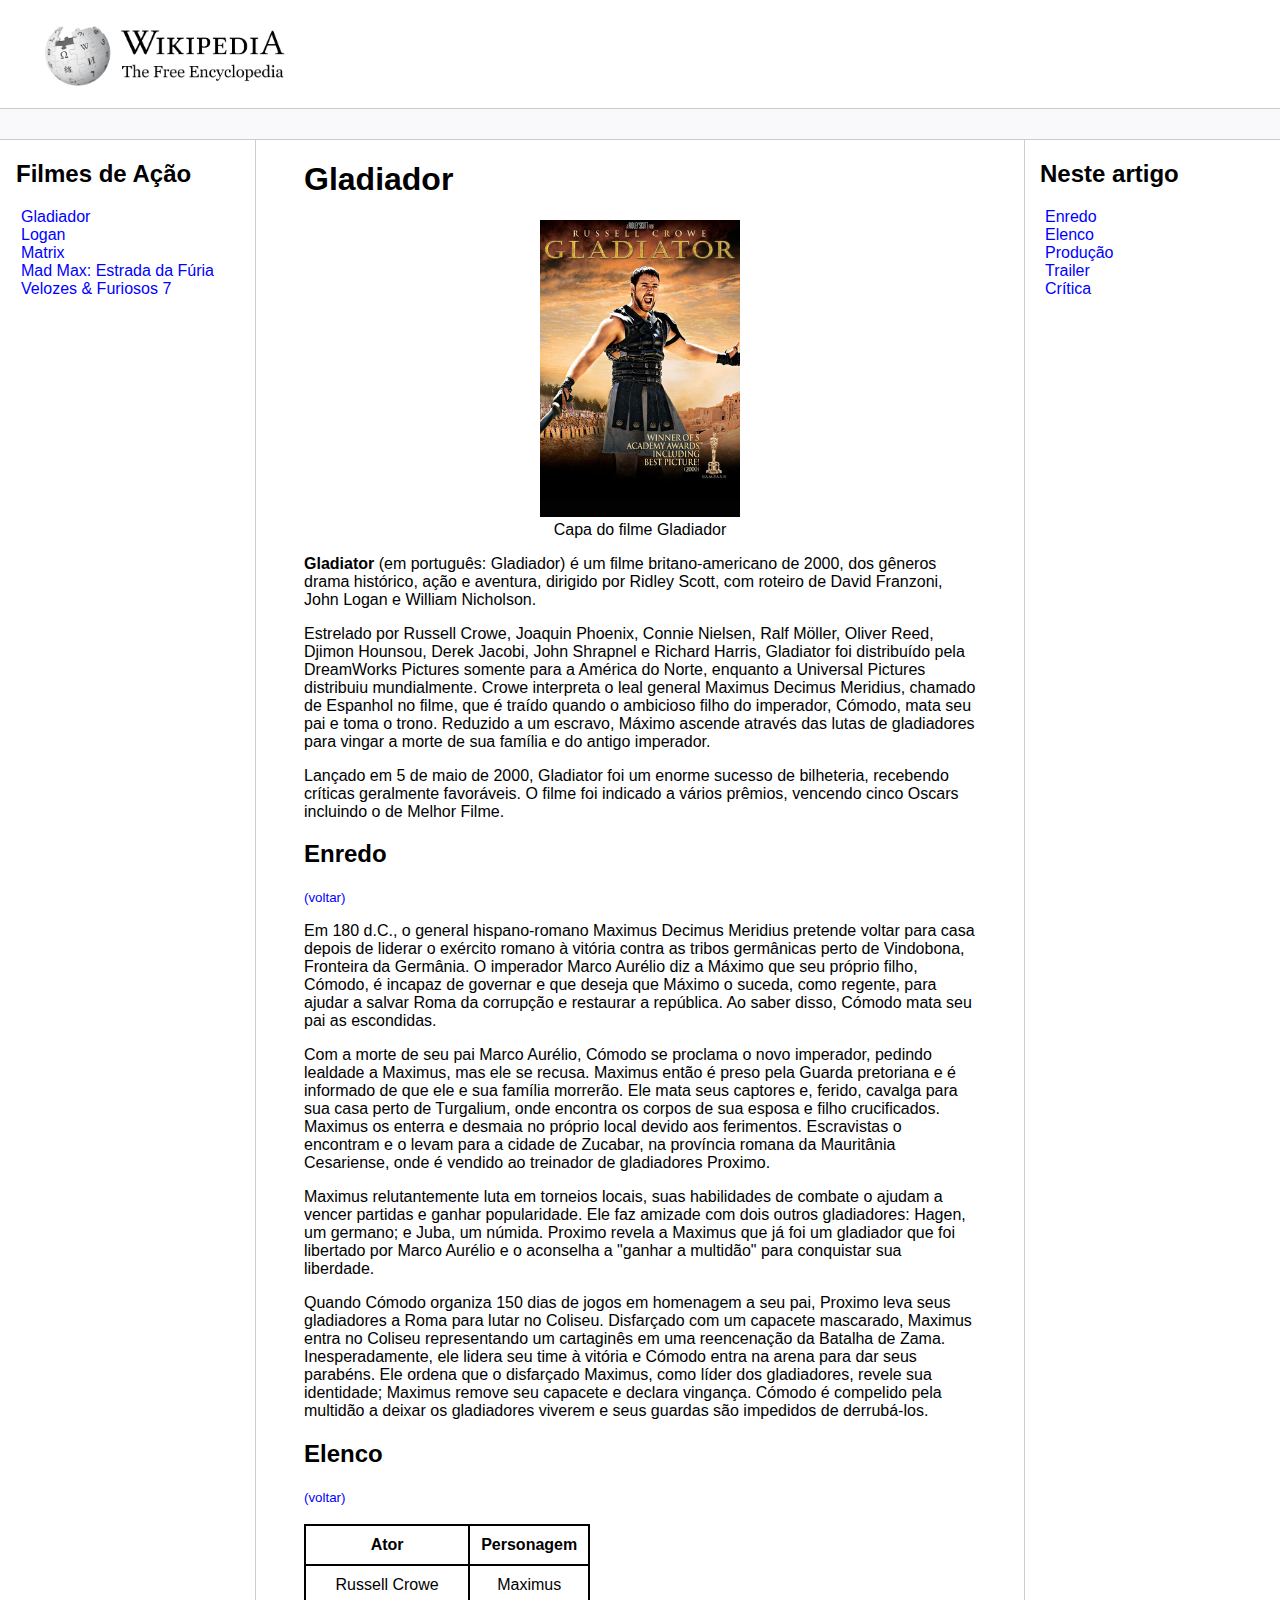
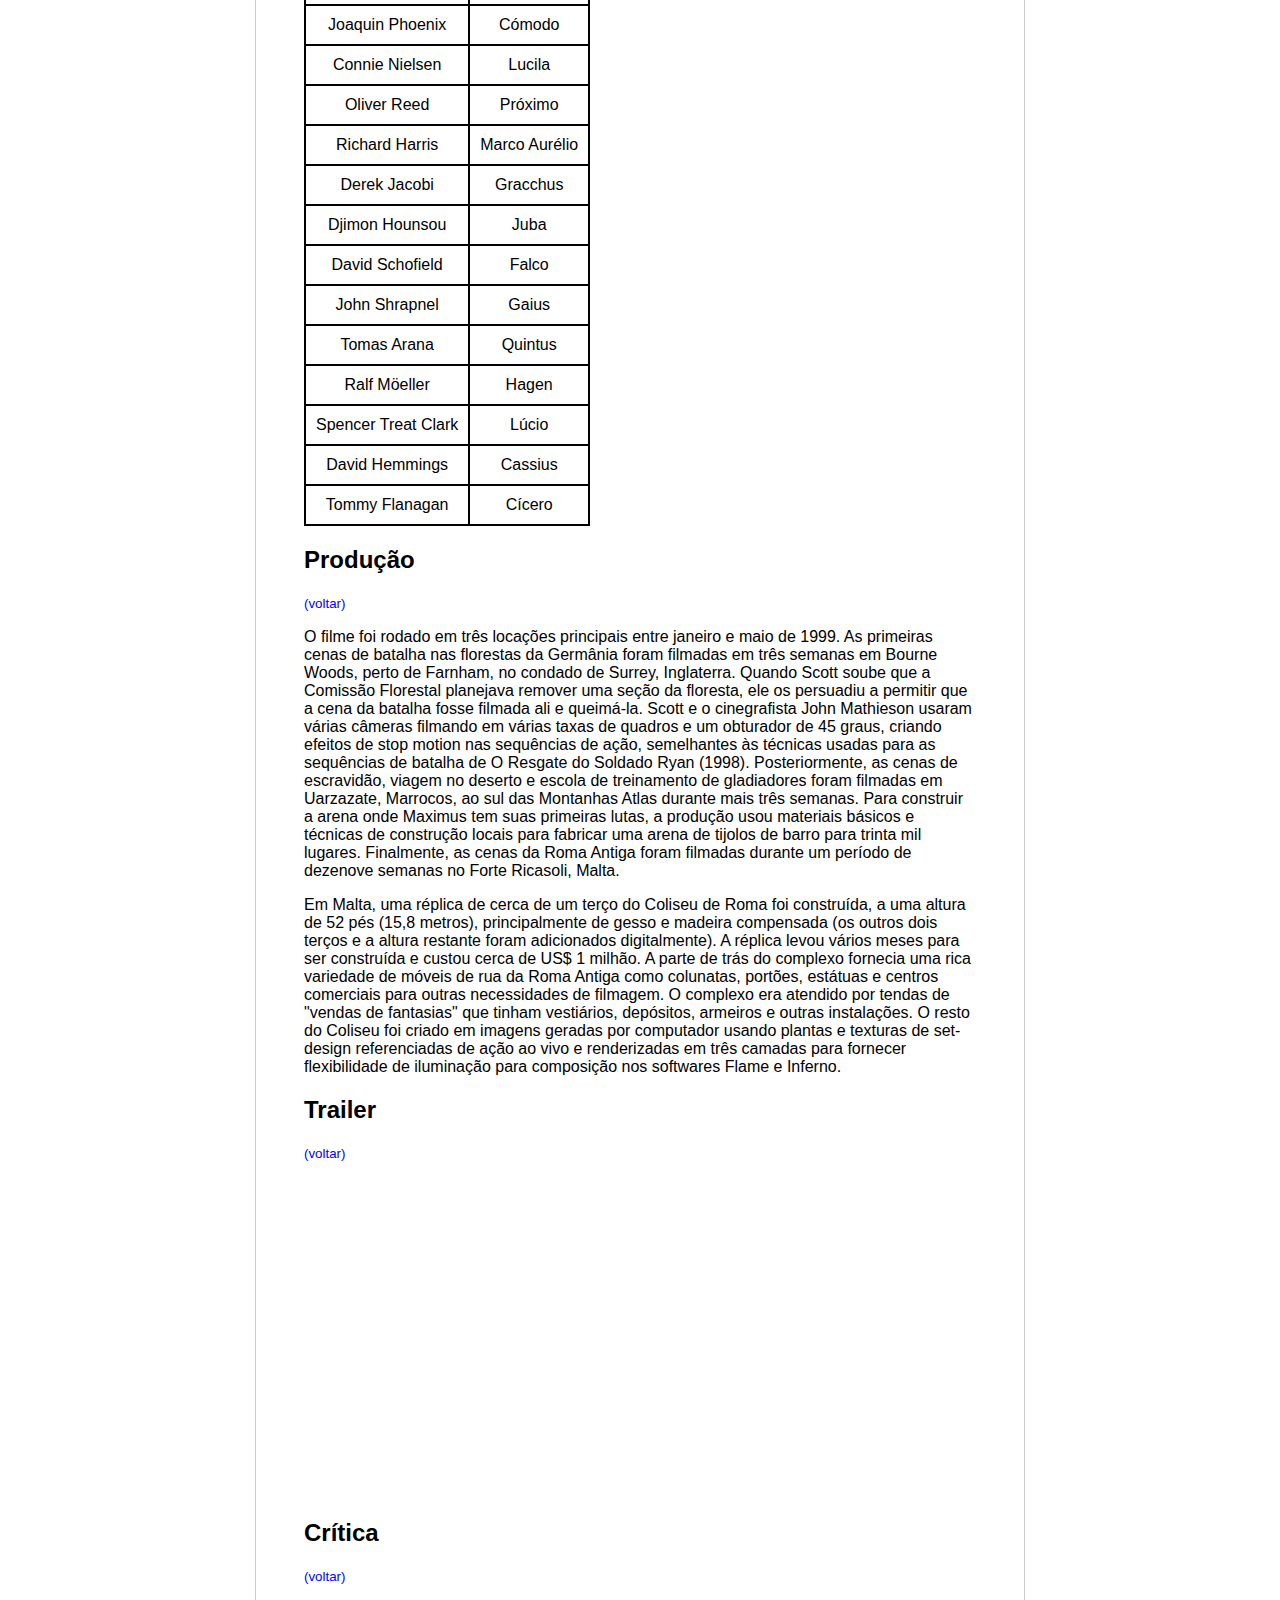
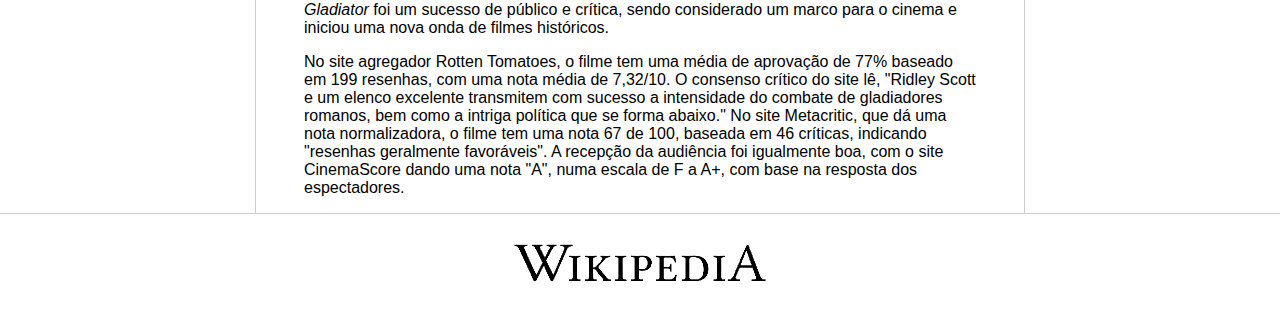
<file: index.html>
<!DOCTYPE html>
<html lang="pt-br">
<head>
    <meta charset="UTF-8">
    <meta name="viewport" content="width=device-width, initial-scale=1.0">
    <title>Filme - Gladiador</title>
    <link rel="stylesheet" href="assets/css/style.css">
</head>
<body>
    <header>
        <figure>
            <img src="assets/images/logo-header.png" alt="Imagem da logo do cabeçalho do site" width="250">
        </figure>
    </header>

    <main>
        <section class="bar"></section>
        <section class="content">
            <aside class="sidebar">
                <h2>Filmes de Ação</h2>
                <ul>
                    <li><a href="index.html">Gladiador</a></li>
                    <li><a href="page2.html">Logan</a></li>
                    <li><a href="page3.html">Matrix</a></li>
                    <li><a href="page4.html">Mad Max: Estrada da Fúria</a></li>
                    <li><a href="page5.html">Velozes & Furiosos 7</a></li>
                </ul>
            </aside>
            <article class="main">
                <h1 id="inicio">Gladiador</h1>
                <figure>
                    <img src="assets/images/gladiador.webp" alt="Capa do filme Gladiador" width="200">
                    <figcaption>Capa do filme Gladiador</figcaption>
                </figure>
                <p>
                    <strong>Gladiator</strong> (em português: Gladiador) é um filme britano-americano de 2000, dos gêneros drama 
                    histórico, ação e aventura, dirigido por Ridley Scott, com roteiro de David Franzoni, John Logan e William 
                    Nicholson.
                </p>
                <p>
                    Estrelado por Russell Crowe, Joaquin Phoenix, Connie Nielsen, Ralf Möller, Oliver Reed, Djimon Hounsou, Derek 
                    Jacobi, John Shrapnel e Richard Harris, Gladiator foi distribuído pela DreamWorks Pictures somente para a 
                    América do Norte, enquanto a Universal Pictures distribuiu mundialmente. Crowe interpreta o leal general 
                    Maximus Decimus Meridius, chamado de Espanhol no filme, que é traído quando o ambicioso filho do imperador, 
                    Cómodo, mata seu pai e toma o trono. Reduzido a um escravo, Máximo ascende através das lutas de gladiadores 
                    para vingar a morte de sua família e do antigo imperador.
                </p>
                <p>
                    Lançado em 5 de maio de 2000, Gladiator foi um enorme sucesso de bilheteria, recebendo críticas geralmente 
                    favoráveis. O filme foi indicado a vários prêmios, vencendo cinco Oscars incluindo o de Melhor Filme.
                </p>
                <h2 id="enredo">Enredo</h2>
                <small><a href="#inicio">(voltar)</a></small>
                <br>
                <p>
                    Em 180 d.C., o general hispano-romano Maximus Decimus Meridius pretende voltar para casa depois de liderar o 
                    exército romano à vitória contra as tribos germânicas perto de Vindobona, Fronteira da Germânia. O imperador 
                    Marco Aurélio diz a Máximo que seu próprio filho, Cómodo, é incapaz de governar e que deseja que Máximo o 
                    suceda, como regente, para ajudar a salvar Roma da corrupção e restaurar a república. Ao saber disso, Cómodo 
                    mata seu pai as escondidas.
                </p>
                <p>
                    Com a morte de seu pai Marco Aurélio, Cómodo se proclama o novo imperador, pedindo lealdade a Maximus, mas 
                    ele se recusa. Maximus então é preso pela Guarda pretoriana e é informado de que ele e sua família morrerão. 
                    Ele mata seus captores e, ferido, cavalga para sua casa perto de Turgalium, onde encontra os corpos de sua 
                    esposa e filho crucificados. Maximus os enterra e desmaia no próprio local devido aos ferimentos. Escravistas 
                    o encontram e o levam para a cidade de Zucabar, na província romana da Mauritânia Cesariense, onde é vendido 
                    ao treinador de gladiadores Proximo.
                </p>
                <p>
                    Maximus relutantemente luta em torneios locais, suas habilidades de combate o ajudam a vencer partidas e 
                    ganhar popularidade. Ele faz amizade com dois outros gladiadores: Hagen, um germano; e Juba, um númida. 
                    Proximo revela a Maximus que já foi um gladiador que foi libertado por Marco Aurélio e o aconselha a "ganhar 
                    a multidão" para conquistar sua liberdade.
                </p>
                <p>
                    Quando Cómodo organiza 150 dias de jogos em homenagem a seu pai, Proximo leva seus gladiadores a Roma para 
                    lutar no Coliseu. Disfarçado com um capacete mascarado, Maximus entra no Coliseu representando um cartaginês 
                    em uma reencenação da Batalha de Zama. Inesperadamente, ele lidera seu time à vitória e Cómodo entra na arena 
                    para dar seus parabéns. Ele ordena que o disfarçado Maximus, como líder dos gladiadores, revele sua identidade; 
                    Maximus remove seu capacete e declara vingança. Cómodo é compelido pela multidão a deixar os gladiadores 
                    viverem e seus guardas são impedidos de derrubá-los.
                </p>
                <h2 id="elenco">Elenco</h2>
                <small><a href="#inicio">(voltar)</a></small>
                <br>
                <br>
                <table cellspacing="0" cellpadding="10">
                    <thead>
                        <tr>
                            <th>Ator</th>
                            <th>Personagem</th>
                        </tr>
                    </thead>
                    <tbody>
                        <tr>
                            <td>Russell Crowe</td>
                            <td>Maximus</td>
                        </tr>
                        <tr>
                            <td>Joaquin Phoenix</td>
                            <td>Cómodo</td>
                        </tr>
                        <tr>
                            <td>Connie Nielsen</td>
                            <td>Lucila</td>
                        </tr>
                        <tr>
                            <td>Oliver Reed</td>
                            <td>Próximo</td>
                        </tr>
                        <tr>
                            <td>Richard Harris</td>
                            <td>Marco Aurélio</td>
                        </tr>
                        <tr>
                            <td>Derek Jacobi</td>
                            <td>Gracchus</td>
                        </tr>
                        <tr>
                            <td>Djimon Hounsou</td>
                            <td>Juba</td>
                        </tr>
                        <tr>
                            <td>David Schofield</td>
                            <td>Falco</td>
                        </tr>
                        <tr>
                            <td>John Shrapnel</td>
                            <td>Gaius</td>
                        </tr>
                        <tr>
                            <td>Tomas Arana</td>
                            <td>Quintus</td>
                        </tr>
                        <tr>
                            <td>Ralf Möeller</td>
                            <td>Hagen</td>
                        </tr>
                        <tr>
                            <td>Spencer Treat Clark</td>
                            <td>Lúcio</td>
                        </tr>
                        <tr>
                            <td>David Hemmings</td>
                            <td>Cassius</td>
                        </tr>
                        <tr>
                            <td>Tommy Flanagan</td>
                            <td>Cícero</td>
                        </tr>
                    </tbody>
                </table>
                <h2 id="producao">Produção</h2>
                <small><a href="#inicio">(voltar)</a></small>
                <br>
                <p>
                    O filme foi rodado em três locações principais entre janeiro e maio de 1999. As primeiras cenas de batalha 
                    nas florestas da Germânia foram filmadas em três semanas em Bourne Woods, perto de Farnham, no condado de 
                    Surrey, Inglaterra. Quando Scott soube que a Comissão Florestal planejava remover uma seção da floresta, ele 
                    os persuadiu a permitir que a cena da batalha fosse filmada ali e queimá-la. Scott e o cinegrafista John 
                    Mathieson usaram várias câmeras filmando em várias taxas de quadros e um obturador de 45 graus, criando 
                    efeitos de stop motion nas sequências de ação, semelhantes às técnicas usadas para as sequências de batalha 
                    de O Resgate do Soldado Ryan (1998). Posteriormente, as cenas de escravidão, viagem no deserto e escola de 
                    treinamento de gladiadores foram filmadas em Uarzazate, Marrocos, ao sul das Montanhas Atlas durante mais 
                    três semanas. Para construir a arena onde Maximus tem suas primeiras lutas, a produção usou materiais básicos 
                    e técnicas de construção locais para fabricar uma arena de tijolos de barro para trinta mil lugares. 
                    Finalmente, as cenas da Roma Antiga foram filmadas durante um período de dezenove semanas no Forte Ricasoli, 
                    Malta.
                </p>
                <p>
                    Em Malta, uma réplica de cerca de um terço do Coliseu de Roma foi construída, a uma altura de 52 pés 
                    (15,8 metros), principalmente de gesso e madeira compensada (os outros dois terços e a altura restante foram 
                    adicionados digitalmente). A réplica levou vários meses para ser construída e custou cerca de US$ 1 milhão.
                    A parte de trás do complexo fornecia uma rica variedade de móveis de rua da Roma Antiga como colunatas, 
                    portões, estátuas e centros comerciais para outras necessidades de filmagem. O complexo era atendido por 
                    tendas de "vendas de fantasias" que tinham vestiários, depósitos, armeiros e outras instalações. O resto do 
                    Coliseu foi criado em imagens geradas por computador usando plantas e texturas de set-design referenciadas de 
                    ação ao vivo e renderizadas em três camadas para fornecer flexibilidade de iluminação para composição nos 
                    softwares Flame e Inferno.
                </p>
                <h2 id="trailer">Trailer</h2>
                <small><a href="#inicio">(voltar)</a></small>
                <br>
                <br>
                <iframe width="560" height="315" src="https://www.youtube.com/embed/cXg62-t8BWs?si=naypjetHYdMpa1Q1" title="YouTube video player" frameborder="0" allow="accelerometer; autoplay; clipboard-write; encrypted-media; gyroscope; picture-in-picture; web-share" referrerpolicy="strict-origin-when-cross-origin" allowfullscreen></iframe>
                <h2 id="critica">Crítica</h2>
                <small><a href="#inicio">(voltar)</a></small>
                <br>
                <p>
                    <i>Gladiator</i> foi um sucesso de público e crítica, sendo considerado um marco para o cinema e iniciou uma 
                    nova onda de filmes históricos.
                </p>
                <p>
                    No site agregador Rotten Tomatoes, o filme tem uma média de aprovação de 77% baseado em 199 resenhas, com uma 
                    nota média de 7,32/10. O consenso crítico do site lê, "Ridley Scott e um elenco excelente transmitem com 
                    sucesso a intensidade do combate de gladiadores romanos, bem como a intriga política que se forma abaixo." 
                    No site Metacritic, que dá uma nota normalizadora, o filme tem uma nota 67 de 100, baseada em 46 críticas, 
                    indicando "resenhas geralmente favoráveis". A recepção da audiência foi igualmente boa, com o site CinemaScore 
                    dando uma nota "A", numa escala de F a A+, com base na resposta dos espectadores.
                </p>
            </article>
            <nav class="anchors">
                <h2>Neste artigo</h2>
                <ul>
                    <li><a href="#enredo">Enredo</a></li>
                    <li><a href="#elenco">Elenco</a></li>
                    <li><a href="#producao">Produção</a></li>
                    <li><a href="#trailer">Trailer</a></li>
                    <li><a href="#critica">Crítica</a></li>
                </ul>
            </nav>
        </section>
    </main>

    <footer>
        <figure>
            <img src="assets/images/logo-footer.png" alt="Imagem da logo do rodapé do site" width="300">
        </figure>
    </footer>
</body>
</html>
</file>
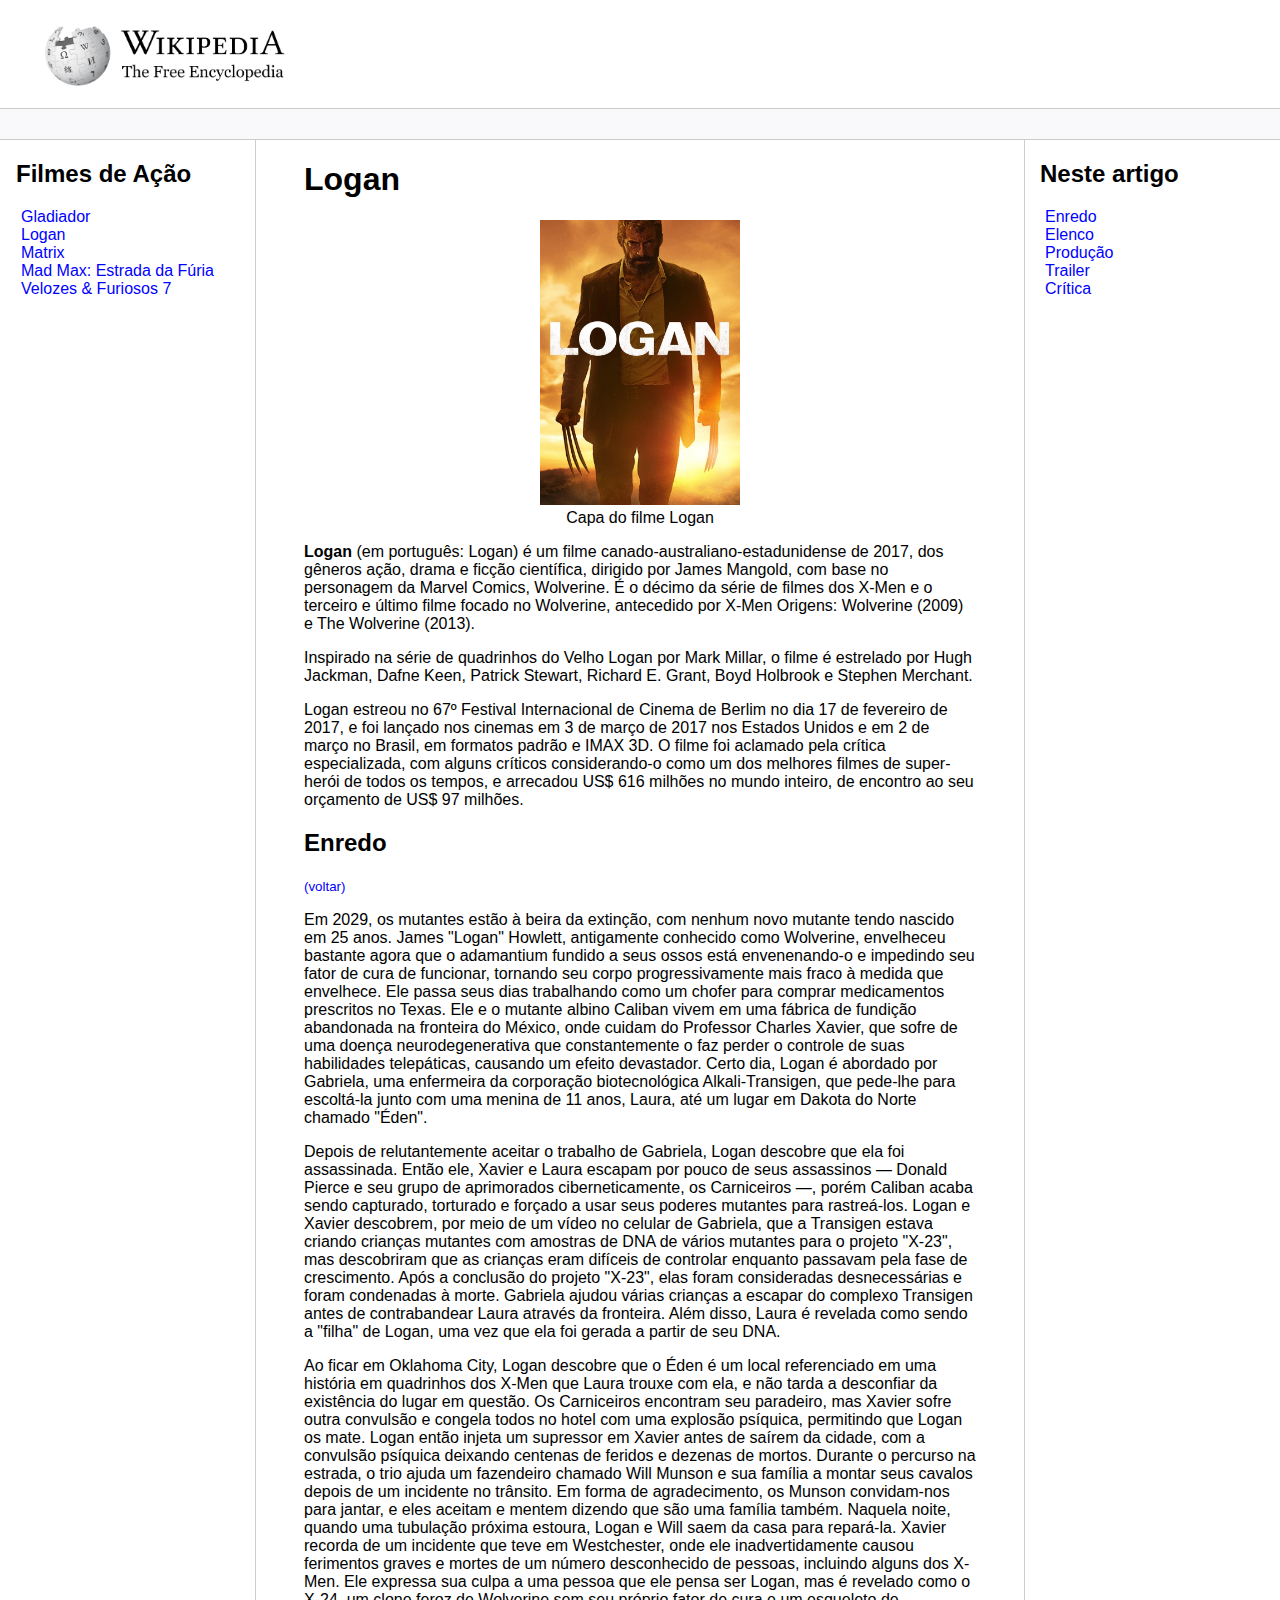
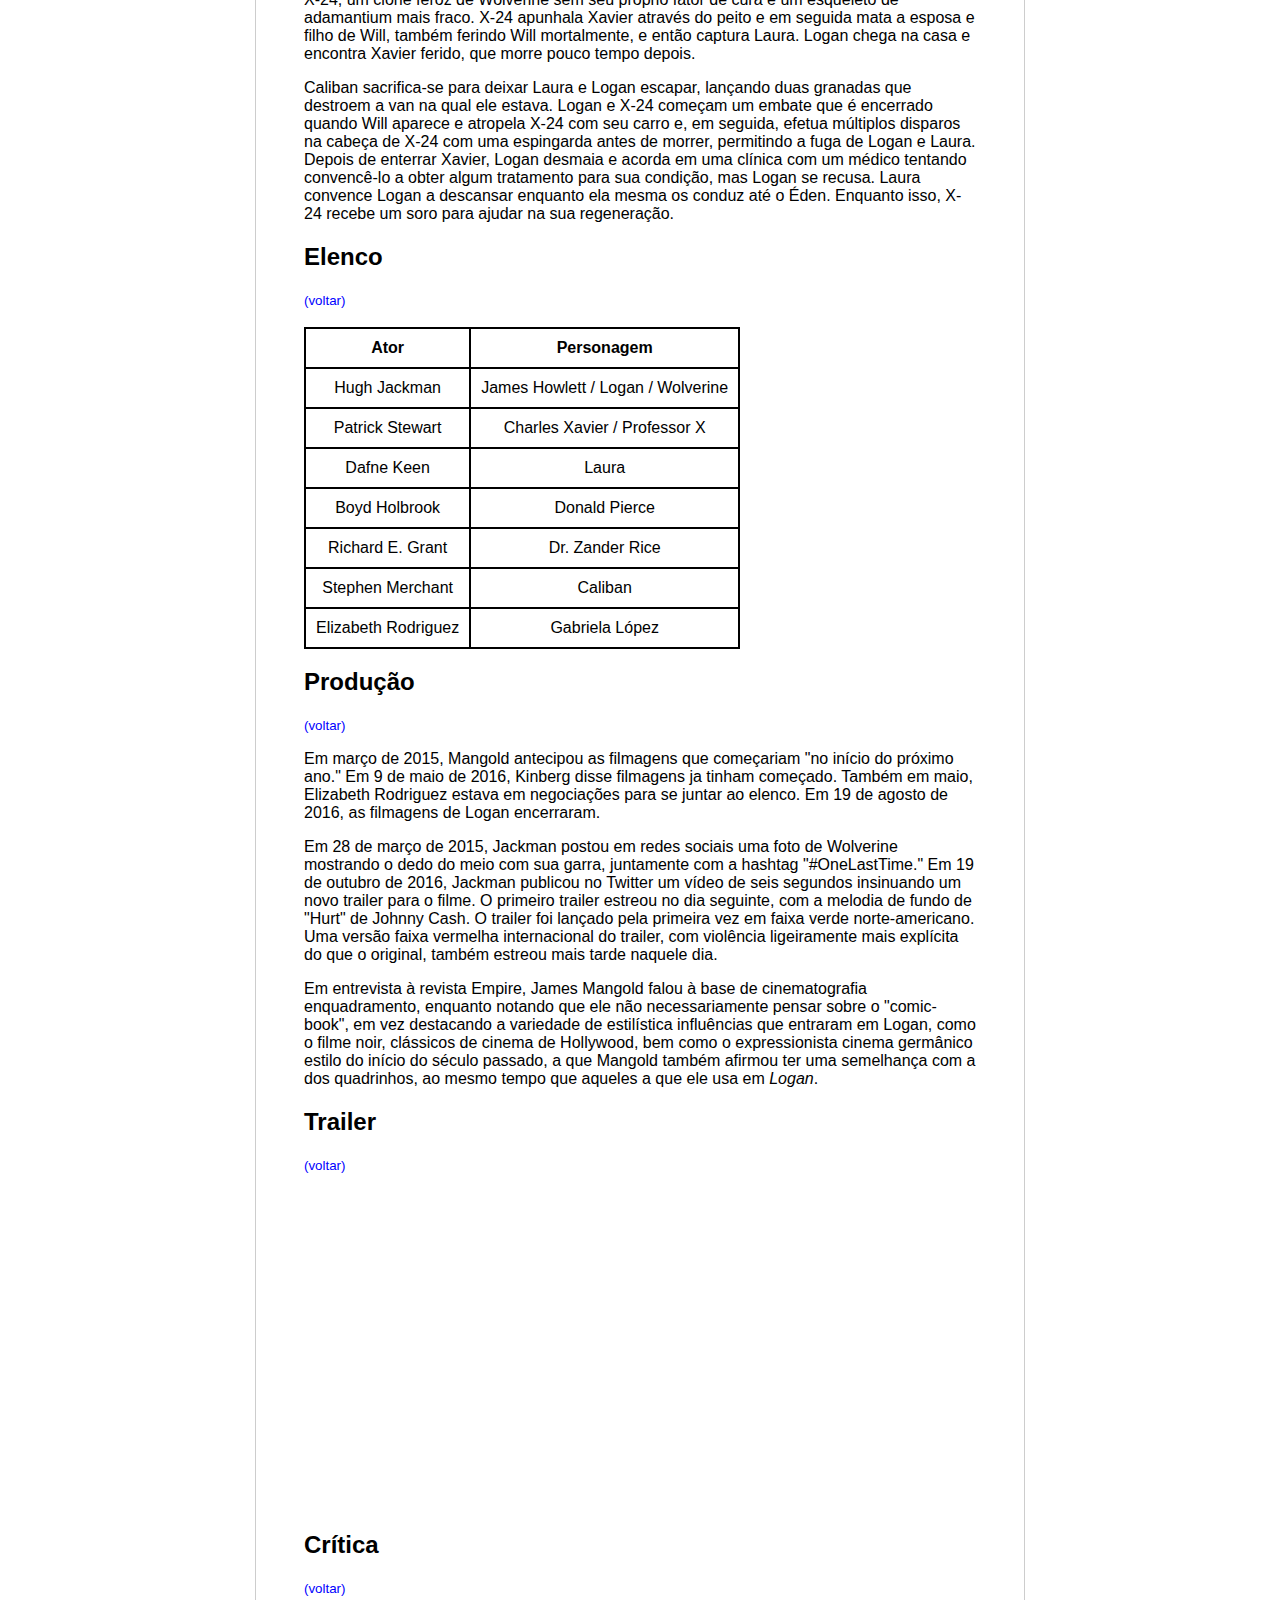
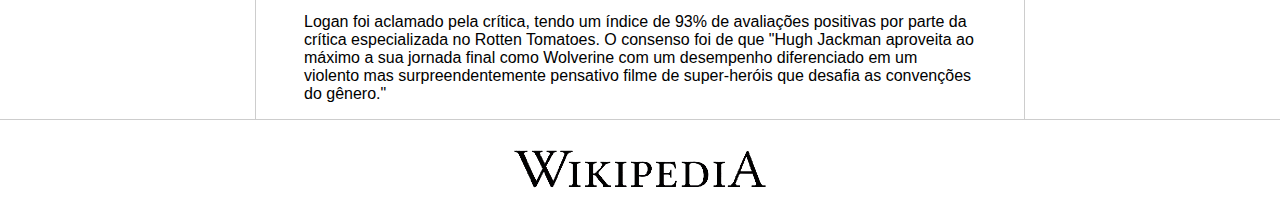
<file: page2.html>
<!DOCTYPE html>
<html lang="pt-br">
<head>
    <meta charset="UTF-8">
    <meta name="viewport" content="width=device-width, initial-scale=1.0">
    <title>Filme - Logan</title>
    <link rel="stylesheet" href="assets/css/style.css">
</head>
<body>
    <header>
        <figure>
            <img src="assets/images/logo-header.png" alt="Imagem da logo do cabeçalho do site" width="250">
        </figure>
    </header>

    <main>
        <section class="bar"></section>
        <section class="content">
            <aside class="sidebar">
                <h2>Filmes de Ação</h2>
                <ul>
                    <li><a href="index.html">Gladiador</a></li>
                    <li><a href="page2.html">Logan</a></li>
                    <li><a href="page3.html">Matrix</a></li>
                    <li><a href="page4.html">Mad Max: Estrada da Fúria</a></li>
                    <li><a href="page5.html">Velozes & Furiosos 7</a></li>
                </ul>
            </aside>
            <article class="main">
                <h1 id="inicio">Logan</h1>
                <figure>
                    <img src="assets/images/logan.webp" alt="Capa do filme Logan" width="200">
                    <figcaption>Capa do filme Logan</figcaption>
                </figure>
                <p>
                    <strong>Logan</strong> (em português: Logan) é um filme canado-australiano-estadunidense de 2017, dos gêneros 
                    ação, drama e ficção científica, dirigido por James Mangold, com base no personagem da Marvel Comics, 
                    Wolverine. É o décimo da série de filmes dos X-Men e o terceiro e último filme focado no Wolverine, 
                    antecedido por X-Men Origens: Wolverine (2009) e The Wolverine (2013).
                </p>
                <p>
                    Inspirado na série de quadrinhos do Velho Logan por Mark Millar, o filme é estrelado por Hugh Jackman, 
                    Dafne Keen, Patrick Stewart, Richard E. Grant, Boyd Holbrook e Stephen Merchant.
                </p>
                <p>
                    Logan estreou no 67º Festival Internacional de Cinema de Berlim no dia 17 de fevereiro de 2017, e foi 
                    lançado nos cinemas em 3 de março de 2017 nos Estados Unidos e em 2 de março no Brasil, em formatos padrão 
                    e IMAX 3D. O filme foi aclamado pela crítica especializada, com alguns críticos considerando-o como um dos 
                    melhores filmes de super-herói de todos os tempos, e arrecadou US$ 616 milhões no mundo inteiro, de encontro 
                    ao seu orçamento de US$ 97 milhões.
                </p>
                <h2 id="enredo">Enredo</h2>
                <small><a href="#inicio">(voltar)</a></small>
                <br>
                <p>
                    Em 2029, os mutantes estão à beira da extinção, com nenhum novo mutante tendo nascido em 25 anos. James 
                    "Logan" Howlett, antigamente conhecido como Wolverine, envelheceu bastante agora que o adamantium fundido 
                    a seus ossos está envenenando-o e impedindo seu fator de cura de funcionar, tornando seu corpo 
                    progressivamente mais fraco à medida que envelhece. Ele passa seus dias trabalhando como um chofer para 
                    comprar medicamentos prescritos no Texas. Ele e o mutante albino Caliban vivem em uma fábrica de fundição 
                    abandonada na fronteira do México, onde cuidam do Professor Charles Xavier, que sofre de uma doença 
                    neurodegenerativa que constantemente o faz perder o controle de suas habilidades telepáticas, causando um 
                    efeito devastador. Certo dia, Logan é abordado por Gabriela, uma enfermeira da corporação biotecnológica 
                    Alkali-Transigen, que pede-lhe para escoltá-la junto com uma menina de 11 anos, Laura, até um lugar em Dakota 
                    do Norte chamado "Éden".
                </p>
                <p>
                    Depois de relutantemente aceitar o trabalho de Gabriela, Logan descobre que ela foi assassinada. Então ele, 
                    Xavier e Laura escapam por pouco de seus assassinos — Donald Pierce e seu grupo de aprimorados 
                    ciberneticamente, os Carniceiros —, porém Caliban acaba sendo capturado, torturado e forçado a usar seus 
                    poderes mutantes para rastreá-los. Logan e Xavier descobrem, por meio de um vídeo no celular de Gabriela, 
                    que a Transigen estava criando crianças mutantes com amostras de DNA de vários mutantes para o projeto "X-23", 
                    mas descobriram que as crianças eram difíceis de controlar enquanto passavam pela fase de crescimento. Após 
                    a conclusão do projeto "X-23", elas foram consideradas desnecessárias e foram condenadas à morte. Gabriela 
                    ajudou várias crianças a escapar do complexo Transigen antes de contrabandear Laura através da fronteira. 
                    Além disso, Laura é revelada como sendo a "filha" de Logan, uma vez que ela foi gerada a partir de seu DNA.
                </p>
                <p>
                    Ao ficar em Oklahoma City, Logan descobre que o Éden é um local referenciado em uma história em quadrinhos 
                    dos X-Men que Laura trouxe com ela, e não tarda a desconfiar da existência do lugar em questão. Os Carniceiros 
                    encontram seu paradeiro, mas Xavier sofre outra convulsão e congela todos no hotel com uma explosão psíquica, 
                    permitindo que Logan os mate. Logan então injeta um supressor em Xavier antes de saírem da cidade, com a 
                    convulsão psíquica deixando centenas de feridos e dezenas de mortos. Durante o percurso na estrada, o trio 
                    ajuda um fazendeiro chamado Will Munson e sua família a montar seus cavalos depois de um incidente no 
                    trânsito. Em forma de agradecimento, os Munson convidam-nos para jantar, e eles aceitam e mentem dizendo que 
                    são uma família também. Naquela noite, quando uma tubulação próxima estoura, Logan e Will saem da casa para
                    repará-la. Xavier recorda de um incidente que teve em Westchester, onde ele inadvertidamente causou 
                    ferimentos graves e mortes de um número desconhecido de pessoas, incluindo alguns dos X-Men. Ele expressa 
                    sua culpa a uma pessoa que ele pensa ser Logan, mas é revelado como o X-24, um clone feroz de Wolverine sem 
                    seu próprio fator de cura e um esqueleto de adamantium mais fraco. X-24 apunhala Xavier através do peito e 
                    em seguida mata a esposa e filho de Will, também ferindo Will mortalmente, e então captura Laura. Logan chega 
                    na casa e encontra Xavier ferido, que morre pouco tempo depois.
                </p>
                <p>
                    Caliban sacrifica-se para deixar Laura e Logan escapar, lançando duas granadas que destroem a van na qual ele 
                    estava. Logan e X-24 começam um embate que é encerrado quando Will aparece e atropela X-24 com seu carro e, 
                    em seguida, efetua múltiplos disparos na cabeça de X-24 com uma espingarda antes de morrer, permitindo a 
                    fuga de Logan e Laura. Depois de enterrar Xavier, Logan desmaia e acorda em uma clínica com um médico 
                    tentando convencê-lo a obter algum tratamento para sua condição, mas Logan se recusa. Laura convence 
                    Logan a descansar enquanto ela mesma os conduz até o Éden. Enquanto isso, X-24 recebe um soro para ajudar 
                    na sua regeneração.
                </p>
                <h2 id="elenco">Elenco</h2>
                <small><a href="#inicio">(voltar)</a></small>
                <br>
                <br>
                <table cellspacing="0" cellpadding="10">
                    <thead>
                        <tr>
                            <th>Ator</th>
                            <th>Personagem</th>
                        </tr>
                    </thead>
                    <tbody>
                        <tr>
                            <td>Hugh Jackman</td>
                            <td>James Howlett / Logan / Wolverine</td>
                        </tr>
                        <tr>
                            <td>Patrick Stewart</td>
                            <td>Charles Xavier / Professor X</td>
                        </tr>
                        <tr>
                            <td>Dafne Keen</td>
                            <td>Laura</td>
                        </tr>
                        <tr>
                            <td>Boyd Holbrook</td>
                            <td>Donald Pierce</td>
                        </tr>
                        <tr>
                            <td>Richard E. Grant</td>
                            <td>Dr. Zander Rice</td>
                        </tr>
                        <tr>
                            <td>Stephen Merchant</td>
                            <td>Caliban</td>
                        </tr>
                        <tr>
                            <td>Elizabeth Rodriguez</td>
                            <td>Gabriela López</td>
                        </tr>
                    </tbody>
                </table>
                <h2 id="producao">Produção</h2>
                <small><a href="#inicio">(voltar)</a></small>
                <br>
                <p>
                    Em março de 2015, Mangold antecipou as filmagens que começariam "no início do próximo ano." Em 9 de maio 
                    de 2016, Kinberg disse filmagens ja tinham começado. Também em maio, Elizabeth Rodriguez estava em 
                    negociações para se juntar ao elenco. Em 19 de agosto de 2016, as filmagens de Logan encerraram.
                </p>
                <p>
                    Em 28 de março de 2015, Jackman postou em redes sociais uma foto de Wolverine mostrando o dedo do meio com 
                    sua garra, juntamente com a hashtag "#OneLastTime." Em 19 de outubro de 2016, Jackman publicou no Twitter 
                    um vídeo de seis segundos insinuando um novo trailer para o filme. O primeiro trailer estreou no dia seguinte, 
                    com a melodia de fundo de "Hurt" de Johnny Cash. O trailer foi lançado pela primeira vez em faixa verde 
                    norte-americano. Uma versão faixa vermelha internacional do trailer, com violência ligeiramente mais 
                    explícita do que o original, também estreou mais tarde naquele dia.
                </p>
                <p>
                    Em entrevista à revista Empire, James Mangold falou à base de cinematografia enquadramento, enquanto notando 
                    que ele não necessariamente pensar sobre o "comic-book", em vez destacando a variedade de estilística 
                    influências que entraram em Logan, como o filme noir, clássicos de cinema de Hollywood, bem como o 
                    expressionista cinema germânico estilo do início do século passado, a que Mangold também afirmou ter uma 
                    semelhança com a dos quadrinhos, ao mesmo tempo que aqueles a que ele usa em <i>Logan</i>.
                </p>
                <h2 id="trailer">Trailer</h2>
                <small><a href="#inicio">(voltar)</a></small>
                <br>
                <br>
                <iframe width="560" height="315" src="https://www.youtube.com/embed/u30e1nAyZtQ?si=LcEf1FjvH0j7wwaL" title="YouTube video player" frameborder="0" allow="accelerometer; autoplay; clipboard-write; encrypted-media; gyroscope; picture-in-picture; web-share" referrerpolicy="strict-origin-when-cross-origin" allowfullscreen></iframe>
                <h2 id="critica">Crítica</h2>
                <small><a href="#inicio">(voltar)</a></small>
                <br>
                <p>
                    Logan foi aclamado pela crítica, tendo um índice de 93% de avaliações positivas por parte da crítica 
                    especializada no Rotten Tomatoes. O consenso foi de que "Hugh Jackman aproveita ao máximo a sua jornada 
                    final como Wolverine com um desempenho diferenciado em um violento mas surpreendentemente pensativo filme 
                    de super-heróis que desafia as convenções do gênero."
                </p>
            </article>
            <nav class="anchors">
                <h2>Neste artigo</h2>
                <ul>
                    <li><a href="#enredo">Enredo</a></li>
                    <li><a href="#elenco">Elenco</a></li>
                    <li><a href="#producao">Produção</a></li>
                    <li><a href="#trailer">Trailer</a></li>
                    <li><a href="#critica">Crítica</a></li>
                </ul>
            </nav>
        </section>
    </main>

    <footer>
        <figure>
            <img src="assets/images/logo-footer.png" alt="Imagem da logo do rodapé do site" width="300">
        </figure>
    </footer>
</body>
</html>
</file>
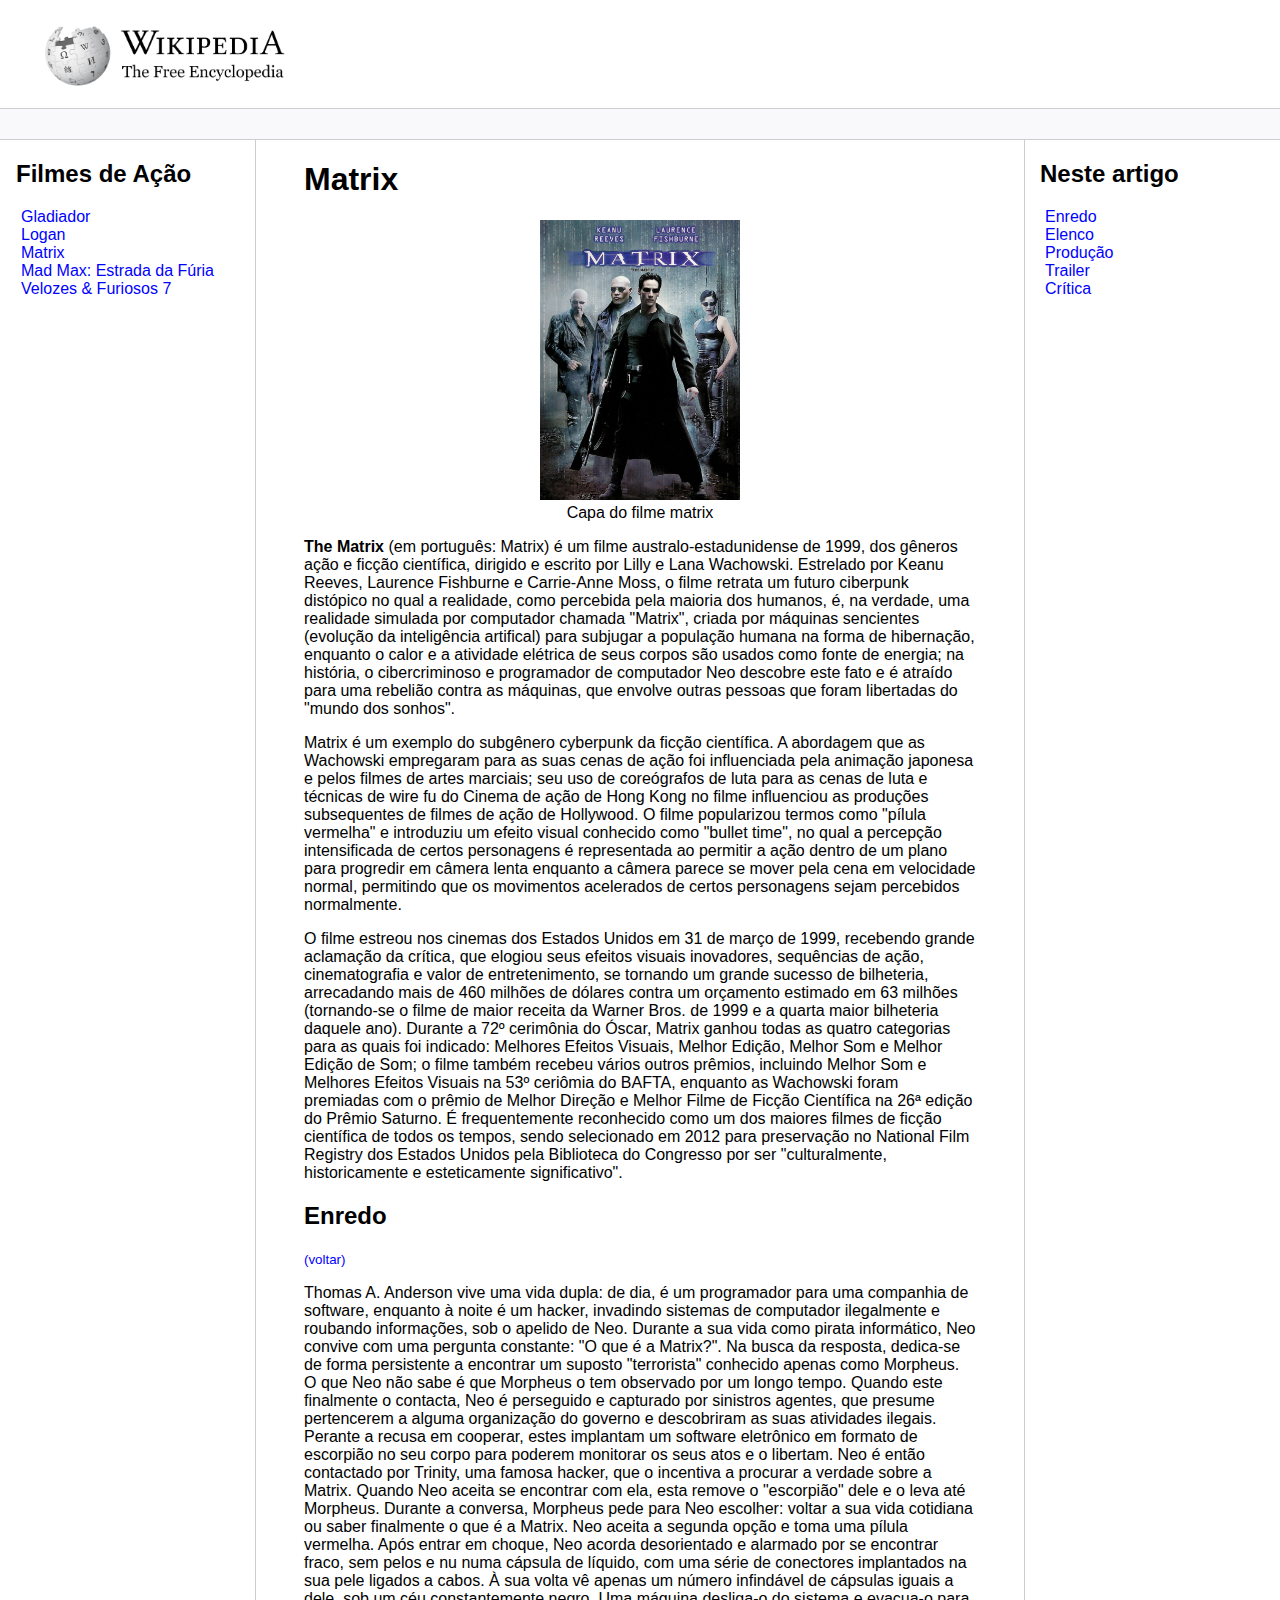
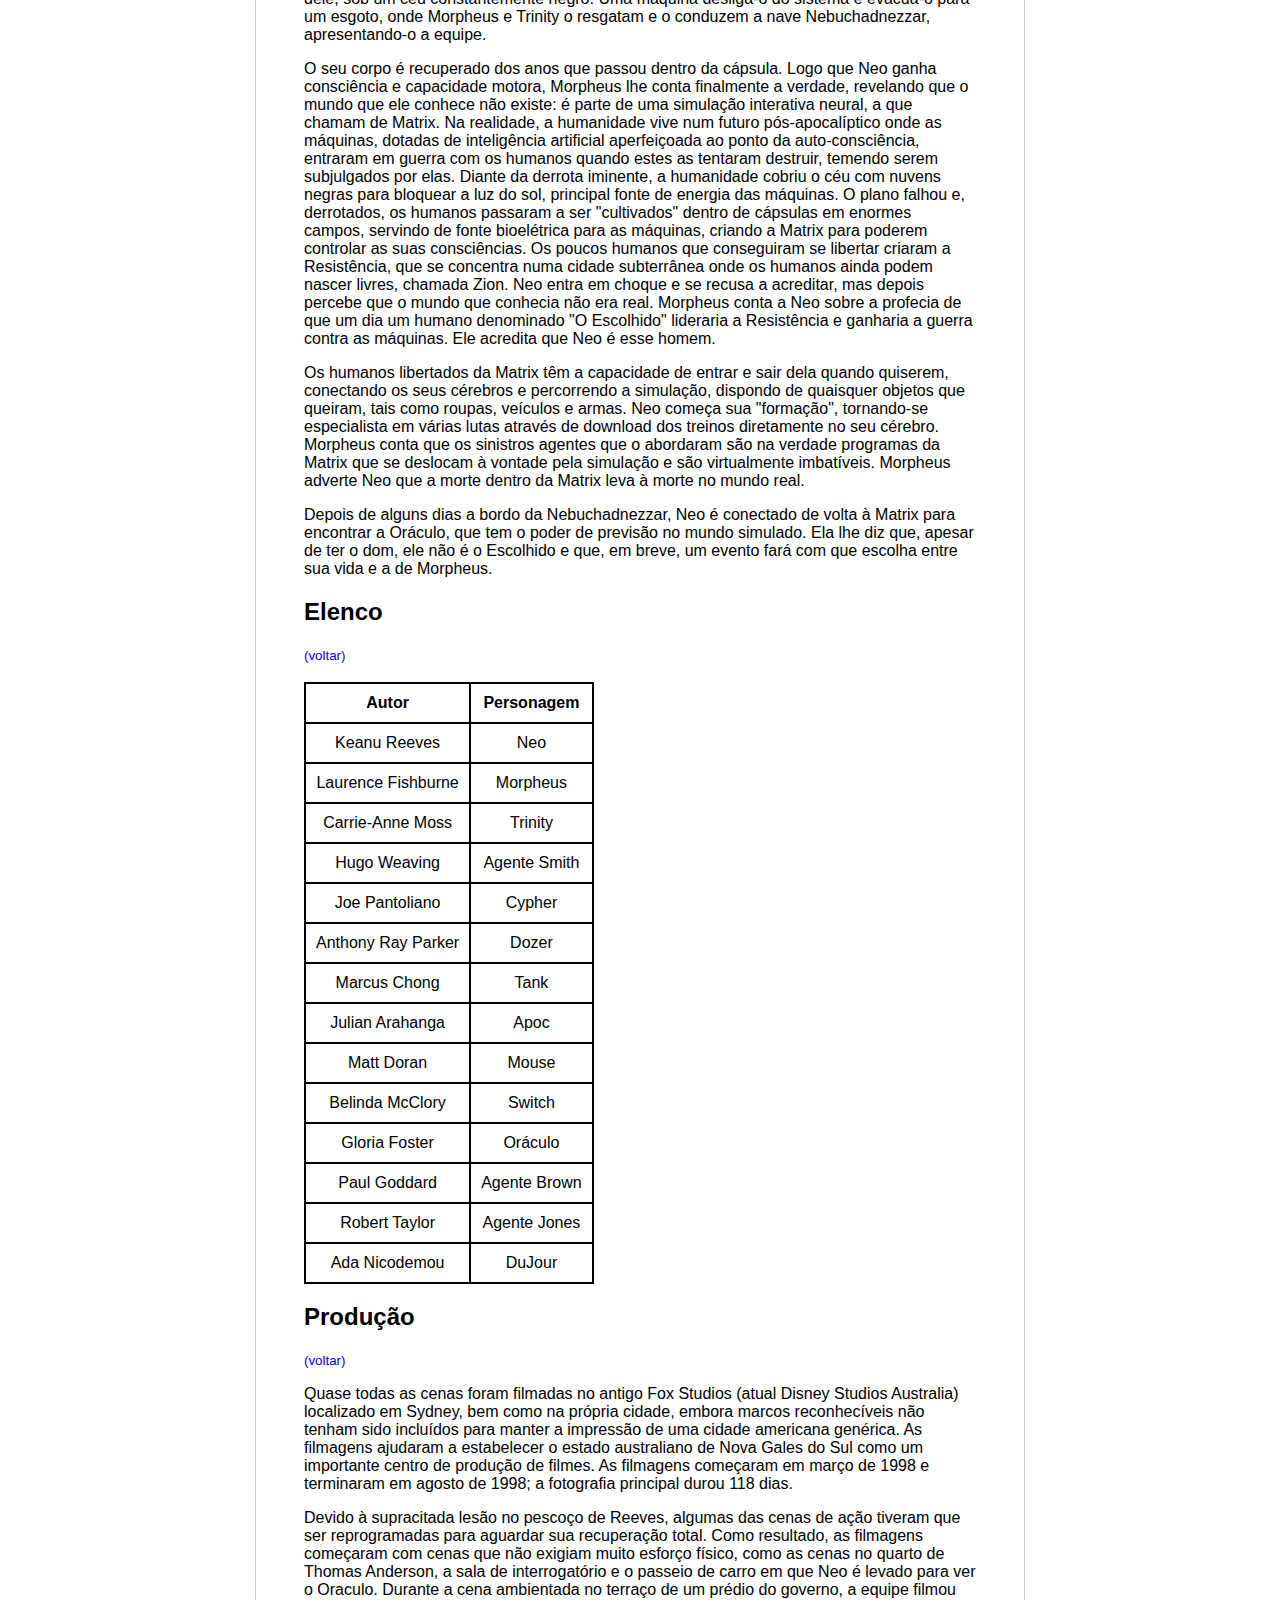
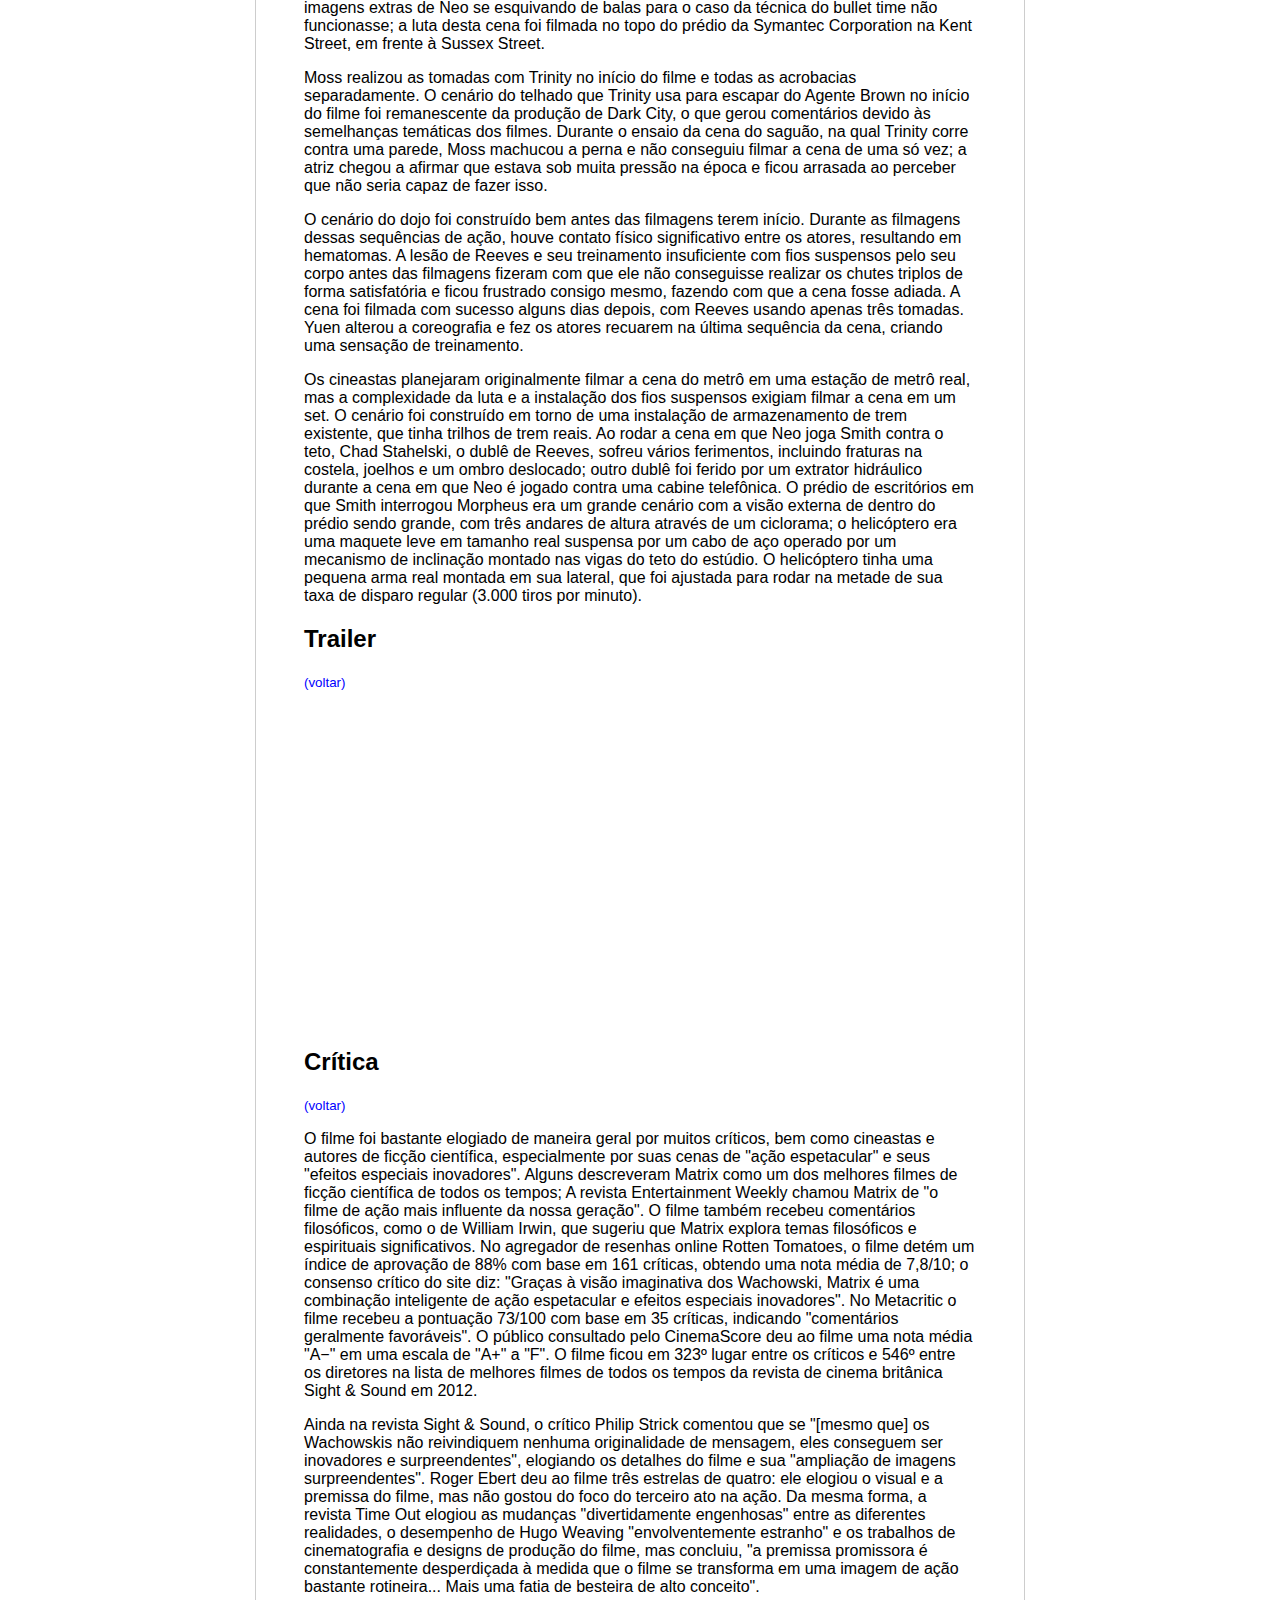
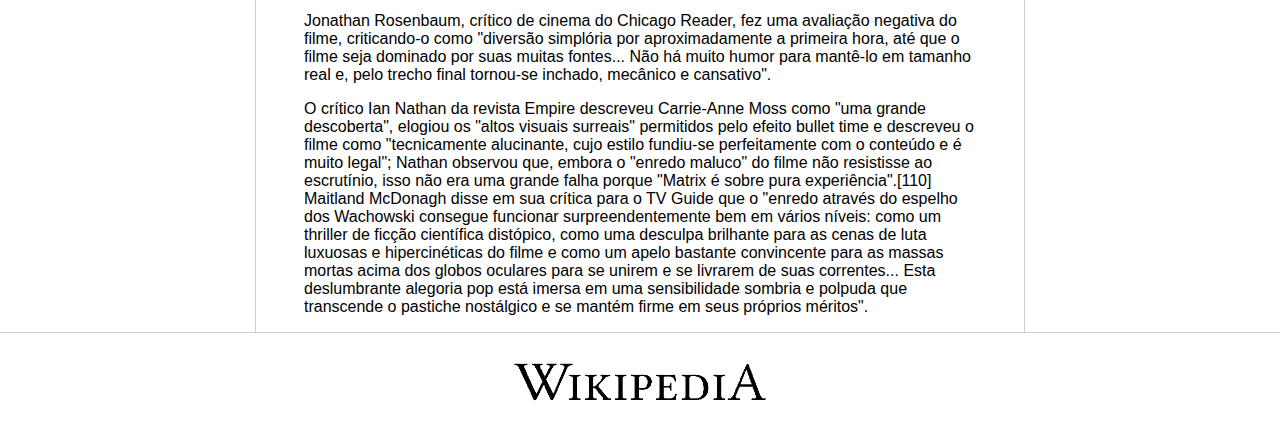
<file: page3.html>
<!DOCTYPE html>
<html lang="pt-br">
<head>
    <meta charset="UTF-8">
    <meta name="viewport" content="width=device-width, initial-scale=1.0">
    <title>Filme - Matrix</title>
    <link rel="stylesheet" href="assets/css/style.css">
</head>
<body>
    <header>
        <figure>
            <img src="assets/images/logo-header.png" alt="Imagem da logo do cabeçalho do site" width="250">
        </figure>
    </header>

    <main>
        <section class="bar"></section>
        <section class="content">
            <aside class="sidebar">
                <h2>Filmes de Ação</h2>
                <ul>
                    <li><a href="index.html">Gladiador</a></li>
                    <li><a href="page2.html">Logan</a></li>
                    <li><a href="page3.html">Matrix</a></li>
                    <li><a href="page4.html">Mad Max: Estrada da Fúria</a></li>
                    <li><a href="page5.html">Velozes & Furiosos 7</a></li>
                </ul>
            </aside>
            <article class="main">
                <h1 id="inicio">Matrix</h1>
                <figure>
                    <img src="assets/images/matrix.JPG" alt="capa do filme matrix" width="200">
                    <figcaption>Capa do filme matrix</figcaption>
                </figure>
                <p>
                    <strong>The Matrix</strong> (em português: Matrix) é um filme australo-estadunidense de 1999, dos gêneros 
                    ação e ficção científica, dirigido e escrito por Lilly e Lana Wachowski. Estrelado por Keanu Reeves, Laurence 
                    Fishburne e Carrie-Anne Moss, o filme retrata um futuro ciberpunk distópico no qual a realidade, como 
                    percebida pela maioria dos humanos, é, na verdade, uma realidade simulada por computador chamada "Matrix", 
                    criada por máquinas sencientes (evolução da inteligência artifical) para subjugar a população humana na 
                    forma de hibernação, enquanto o calor e a atividade elétrica de seus corpos são usados como fonte de 
                    energia; na história, o cibercriminoso e programador de computador Neo descobre este fato e é atraído para 
                    uma rebelião contra as máquinas, que envolve outras pessoas que foram libertadas do "mundo dos sonhos".
                </p>
                <p>
                    Matrix é um exemplo do subgênero cyberpunk da ficção científica. A abordagem que as Wachowski empregaram 
                    para as suas cenas de ação foi influenciada pela animação japonesa e pelos filmes de artes marciais; seu 
                    uso de coreógrafos de luta para as cenas de luta e técnicas de wire fu do Cinema de ação de Hong Kong no 
                    filme influenciou as produções subsequentes de filmes de ação de Hollywood. O filme popularizou termos 
                    como "pílula vermelha" e introduziu um efeito visual conhecido como "bullet time", no qual a percepção 
                    intensificada de certos personagens é representada ao permitir a ação dentro de um plano para progredir 
                    em câmera lenta enquanto a câmera parece se mover pela cena em velocidade normal, permitindo que os 
                    movimentos acelerados de certos personagens sejam percebidos normalmente.
                </p>
                <p>
                    O filme estreou nos cinemas dos Estados Unidos em 31 de março de 1999, recebendo grande aclamação da crítica, 
                    que elogiou seus efeitos visuais inovadores, sequências de ação, cinematografia e valor de entretenimento,
                    se tornando um grande sucesso de bilheteria, arrecadando mais de 460 milhões de dólares contra um orçamento 
                    estimado em 63 milhões (tornando-se o filme de maior receita da Warner Bros. de 1999 e a quarta maior 
                    bilheteria daquele ano). Durante a 72º cerimônia do Óscar, Matrix ganhou todas as quatro categorias para
                    as quais foi indicado: Melhores Efeitos Visuais, Melhor Edição, Melhor Som e Melhor Edição de Som; o filme 
                    também recebeu vários outros prêmios, incluindo Melhor Som e Melhores Efeitos Visuais na 53º ceriômia do 
                    BAFTA, enquanto as Wachowski foram premiadas com o prêmio de Melhor Direção e Melhor Filme de Ficção 
                    Científica na 26ª edição do Prêmio Saturno. É frequentemente reconhecido como um dos maiores filmes de 
                    ficção científica de todos os tempos, sendo selecionado em 2012 para preservação no National Film 
                    Registry dos Estados Unidos pela Biblioteca do Congresso por ser "culturalmente, historicamente e 
                    esteticamente significativo".
                </p>
                <h2 id="enredo">Enredo</h2>
                <small><a href="#inicio">(voltar)</a></small>
                <br>
                <p>
                    Thomas A. Anderson vive uma vida dupla: de dia, é um programador para uma companhia de software, enquanto 
                    à noite é um hacker, invadindo sistemas de computador ilegalmente e roubando informações, sob o apelido 
                    de Neo. Durante a sua vida como pirata informático, Neo convive com uma pergunta constante: "O que é a 
                    Matrix?". Na busca da resposta, dedica-se de forma persistente a encontrar um suposto "terrorista" 
                    conhecido apenas como Morpheus. O que Neo não sabe é que Morpheus o tem observado por um longo tempo. 
                    Quando este finalmente o contacta, Neo é perseguido e capturado por sinistros agentes, que presume 
                    pertencerem a alguma organização do governo e descobriram as suas atividades ilegais. Perante a recusa 
                    em cooperar, estes implantam um software eletrônico em formato de escorpião no seu corpo para poderem 
                    monitorar os seus atos e o libertam. Neo é então contactado por Trinity, uma famosa hacker, que o 
                    incentiva a procurar a verdade sobre a Matrix. Quando Neo aceita se encontrar com ela, esta remove o 
                    "escorpião" dele e o leva até Morpheus. Durante a conversa, Morpheus pede para Neo escolher: voltar a 
                    sua vida cotidiana ou saber finalmente o que é a Matrix. Neo aceita a segunda opção e toma uma pílula 
                    vermelha. Após entrar em choque, Neo acorda desorientado e alarmado por se encontrar fraco, sem pelos 
                    e nu numa cápsula de líquido, com uma série de conectores implantados na sua pele ligados a cabos. À 
                    sua volta vê apenas um número infindável de cápsulas iguais a dele, sob um céu constantemente negro. 
                    Uma máquina desliga-o do sistema e evacua-o para um esgoto, onde Morpheus e Trinity o resgatam e o 
                    conduzem a nave Nebuchadnezzar, apresentando-o a equipe.
                </p>
                <p>
                    O seu corpo é recuperado dos anos que passou dentro da cápsula. Logo que Neo ganha consciência e capacidade 
                    motora, Morpheus lhe conta finalmente a verdade, revelando que o mundo que ele conhece não existe: é parte 
                    de uma simulação interativa neural, a que chamam de Matrix. Na realidade, a humanidade vive num futuro 
                    pós-apocalíptico onde as máquinas, dotadas de inteligência artificial aperfeiçoada ao ponto da 
                    auto-consciência, entraram em guerra com os humanos quando estes as tentaram destruir, temendo serem 
                    subjulgados por elas. Diante da derrota iminente, a humanidade cobriu o céu com nuvens negras para 
                    bloquear a luz do sol, principal fonte de energia das máquinas. O plano falhou e, derrotados, os humanos 
                    passaram a ser "cultivados" dentro de cápsulas em enormes campos, servindo de fonte bioelétrica para as 
                    máquinas, criando a Matrix para poderem controlar as suas consciências. Os poucos humanos que conseguiram 
                    se libertar criaram a Resistência, que se concentra numa cidade subterrânea onde os humanos ainda podem 
                    nascer livres, chamada Zion. Neo entra em choque e se recusa a acreditar, mas depois percebe que o mundo 
                    que conhecia não era real. Morpheus conta a Neo sobre a profecia de que um dia um humano denominado 
                    "O Escolhido" lideraria a Resistência e ganharia a guerra contra as máquinas. Ele acredita que Neo é 
                    esse homem.
                </p>
                <p>
                    Os humanos libertados da Matrix têm a capacidade de entrar e sair dela quando quiserem, conectando os seus 
                    cérebros e percorrendo a simulação, dispondo de quaisquer objetos que queiram, tais como roupas, veículos e 
                    armas. Neo começa sua "formação", tornando-se especialista em várias lutas através de download dos treinos 
                    diretamente no seu cérebro. Morpheus conta que os sinistros agentes que o abordaram são na verdade programas 
                    da Matrix que se deslocam à vontade pela simulação e são virtualmente imbatíveis. Morpheus adverte Neo que 
                    a morte dentro da Matrix leva à morte no mundo real.
                </p>
                <p>
                    Depois de alguns dias a bordo da Nebuchadnezzar, Neo é conectado de volta à Matrix para encontrar a Oráculo, 
                    que tem o poder de previsão no mundo simulado. Ela lhe diz que, apesar de ter o dom, ele não é o Escolhido e 
                    que, em breve, um evento fará com que escolha entre sua vida e a de Morpheus.
                </p>
                <h2 id="elenco">Elenco</h2>
                <small><a href="#inicio">(voltar)</a></small>
                <br>
                <br>
                <table cellspacing="0" cellpadding="10">
                    <thead>
                        <tr>
                            <th>Autor</th>
                            <th>Personagem</th>
                        </tr>
                    </thead>
                    <tbody>
                        <tr>
                            <td>Keanu Reeves</td>
                            <td>Neo</td>
                        </tr>
                        <tr>
                            <td>Laurence Fishburne</td>
                            <td>Morpheus</td>
                        </tr>
                        <tr>
                            <td>Carrie-Anne Moss</td>
                            <td>Trinity</td>
                        </tr>
                        <tr>
                            <td>Hugo Weaving</td>
                            <td>Agente Smith</td>
                        </tr>
                        <tr>
                            <td>Joe Pantoliano</td>
                            <td>Cypher</td>
                        </tr>
                        <tr>
                            <td>Anthony Ray Parker</td>
                            <td>Dozer</td>
                        </tr>
                        <tr>
                            <td>Marcus Chong</td>
                            <td>Tank</td>
                        </tr>
                        <tr>
                            <td>Julian Arahanga</td>
                            <td>Apoc</td>
                        </tr>
                        <tr>
                            <td>Matt Doran</td>
                            <td>Mouse</td>
                        </tr>
                        <tr>
                            <td>Belinda McClory</td>
                            <td>Switch</td>
                        </tr>
                        <tr>
                            <td>Gloria Foster</td>
                            <td>Oráculo</td>
                        </tr>
                        <tr>
                            <td>Paul Goddard</td>
                            <td>Agente Brown</td>
                        </tr>
                        <tr>
                            <td>Robert Taylor</td>
                            <td>Agente Jones</td>
                        </tr>
                        <tr>
                            <td>Ada Nicodemou</td>
                            <td>DuJour</td>
                        </tr>
                    </tbody>
                </table>
                <h2 id="producao">Produção</h2>
                <small><a href="#inicio">(voltar)</a></small>
                <br>
                <p>
                    Quase todas as cenas foram filmadas no antigo Fox Studios (atual Disney Studios Australia) localizado em 
                    Sydney, bem como na própria cidade, embora marcos reconhecíveis não tenham sido incluídos para manter a 
                    impressão de uma cidade americana genérica. As filmagens ajudaram a estabelecer o estado australiano de 
                    Nova Gales do Sul como um importante centro de produção de filmes. As filmagens começaram em março de 1998 
                    e terminaram em agosto de 1998; a fotografia principal durou 118 dias.
                </p>
                <p>
                    Devido à supracitada lesão no pescoço de Reeves, algumas das cenas de ação tiveram que ser reprogramadas 
                    para aguardar sua recuperação total. Como resultado, as filmagens começaram com cenas que não exigiam muito 
                    esforço físico, como as cenas no quarto de Thomas Anderson, a sala de interrogatório e o passeio de carro 
                    em que Neo é levado para ver o Oraculo. Durante a cena ambientada no terraço de um prédio do governo, a 
                    equipe filmou imagens extras de Neo se esquivando de balas para o caso da técnica do bullet time não 
                    funcionasse; a luta desta cena foi filmada no topo do prédio da Symantec Corporation na Kent Street, em 
                    frente à Sussex Street.
                </p>
                <p>
                    Moss realizou as tomadas com Trinity no início do filme e todas as acrobacias separadamente. O cenário do 
                    telhado que Trinity usa para escapar do Agente Brown no início do filme foi remanescente da produção de Dark 
                    City, o que gerou comentários devido às semelhanças temáticas dos filmes. Durante o ensaio da cena do 
                    saguão, na qual Trinity corre contra uma parede, Moss machucou a perna e não conseguiu filmar a cena de 
                    uma só vez; a atriz chegou a afirmar que estava sob muita pressão na época e ficou arrasada ao perceber 
                    que não seria capaz de fazer isso.
                </p>
                <p>
                    O cenário do dojo foi construído bem antes das filmagens terem início. Durante as filmagens dessas 
                    sequências de ação, houve contato físico significativo entre os atores, resultando em hematomas. A lesão 
                    de Reeves e seu treinamento insuficiente com fios suspensos pelo seu corpo antes das filmagens fizeram com 
                    que ele não conseguisse realizar os chutes triplos de forma satisfatória e ficou frustrado consigo mesmo, 
                    fazendo com que a cena fosse adiada. A cena foi filmada com sucesso alguns dias depois, com Reeves usando 
                    apenas três tomadas. Yuen alterou a coreografia e fez os atores recuarem na última sequência da cena, 
                    criando uma sensação de treinamento.
                </p>
                <p>
                    Os cineastas planejaram originalmente filmar a cena do metrô em uma estação de metrô real, mas a complexidade 
                    da luta e a instalação dos fios suspensos exigiam filmar a cena em um set. O cenário foi construído em torno 
                    de uma instalação de armazenamento de trem existente, que tinha trilhos de trem reais. Ao rodar a cena em 
                    que Neo joga Smith contra o teto, Chad Stahelski, o dublê de Reeves, sofreu vários ferimentos, incluindo 
                    fraturas na costela, joelhos e um ombro deslocado; outro dublê foi ferido por um extrator hidráulico durante 
                    a cena em que Neo é jogado contra uma cabine telefônica. O prédio de escritórios em que Smith interrogou 
                    Morpheus era um grande cenário com a visão externa de dentro do prédio sendo grande, com três andares de 
                    altura através de um ciclorama; o helicóptero era uma maquete leve em tamanho real suspensa por um cabo de 
                    aço operado por um mecanismo de inclinação montado nas vigas do teto do estúdio. O helicóptero tinha uma 
                    pequena arma real montada em sua lateral, que foi ajustada para rodar na metade de sua taxa de disparo 
                    regular (3.000 tiros por minuto).
                </p>
                <h2 id="trailer">Trailer</h2>
                <small><a href="#inicio">(voltar)</a></small>
                <br>
                <br>
                <iframe width="560" height="315" src="https://www.youtube.com/embed/mPYfd6PCmYY?si=UUZf90epjTtjOtkb" title="YouTube video player" frameborder="0" allow="accelerometer; autoplay; clipboard-write; encrypted-media; gyroscope; picture-in-picture; web-share" referrerpolicy="strict-origin-when-cross-origin" allowfullscreen></iframe>
                <h2 id="critica">Crítica</h2>
                <small><a href="#inicio">(voltar)</a></small>
                <br>
                <p>
                    O filme foi bastante elogiado de maneira geral por muitos críticos, bem como cineastas e autores de ficção 
                    científica, especialmente por suas cenas de "ação espetacular" e seus "efeitos especiais inovadores". 
                    Alguns descreveram Matrix como um dos melhores filmes de ficção científica de todos os tempos; A revista 
                    Entertainment Weekly chamou Matrix de "o filme de ação mais influente da nossa geração". O filme também 
                    recebeu comentários filosóficos, como o de William Irwin, que sugeriu que Matrix explora temas filosóficos 
                    e espirituais significativos. No agregador de resenhas online Rotten Tomatoes, o filme detém um índice de 
                    aprovação de 88% com base em 161 críticas, obtendo uma nota média de 7,8/10; o consenso crítico do site diz: 
                    "Graças à visão imaginativa dos Wachowski, Matrix é uma combinação inteligente de ação espetacular e efeitos 
                    especiais inovadores". No Metacritic o filme recebeu a pontuação 73/100 com base em 35 críticas, indicando 
                    "comentários geralmente favoráveis". O público consultado pelo CinemaScore deu ao filme uma nota média "A−" 
                    em uma escala de "A+" a "F". O filme ficou em 323º lugar entre os críticos e 546º entre os diretores na 
                    lista de melhores filmes de todos os tempos da revista de cinema britânica Sight & Sound em 2012.
                </p>
                <p>
                    Ainda na revista Sight & Sound, o crítico Philip Strick comentou que se "[mesmo que] os Wachowskis não 
                    reivindiquem nenhuma originalidade de mensagem, eles conseguem ser inovadores e surpreendentes", 
                    elogiando os detalhes do filme e sua "ampliação de imagens surpreendentes". Roger Ebert deu ao filme 
                    três estrelas de quatro: ele elogiou o visual e a premissa do filme, mas não gostou do foco do terceiro 
                    ato na ação. Da mesma forma, a revista Time Out elogiou as mudanças "divertidamente engenhosas" 
                    entre as diferentes realidades, o desempenho de Hugo Weaving "envolventemente estranho" e os trabalhos 
                    de cinematografia e designs de produção do filme, mas concluiu, "a premissa promissora é constantemente 
                    desperdiçada à medida que o filme se transforma em uma imagem de ação bastante rotineira... Mais uma fatia 
                    de besteira de alto conceito".
                </p>
                <p>
                    Jonathan Rosenbaum, crítico de cinema do Chicago Reader, fez uma avaliação negativa do filme, criticando-o 
                    como "diversão simplória por aproximadamente a primeira hora, até que o filme seja dominado por suas muitas 
                    fontes... Não há muito humor para mantê-lo em tamanho real e, pelo trecho final tornou-se inchado, mecânico 
                    e cansativo".
                </p>
                <p>
                    O crítico Ian Nathan da revista Empire descreveu Carrie-Anne Moss como "uma grande descoberta", elogiou os 
                    "altos visuais surreais" permitidos pelo efeito bullet time e descreveu o filme como "tecnicamente alucinante, 
                    cujo estilo fundiu-se perfeitamente com o conteúdo e é muito legal"; Nathan observou que, embora o "enredo 
                    maluco" do filme não resistisse ao escrutínio, isso não era uma grande falha porque "Matrix é sobre pura 
                    experiência".[110] Maitland McDonagh disse em sua crítica para o TV Guide que o "enredo através do espelho 
                    dos Wachowski consegue funcionar surpreendentemente bem em vários níveis: como um thriller de ficção 
                    científica distópico, como uma desculpa brilhante para as cenas de luta luxuosas e hipercinéticas do filme 
                    e como um apelo bastante convincente para as massas mortas acima dos globos oculares para se unirem e se 
                    livrarem de suas correntes... Esta deslumbrante alegoria pop está imersa em uma sensibilidade sombria e 
                    polpuda que transcende o pastiche nostálgico e se mantém firme em seus próprios méritos".
                </p>
            </article>
            <nav class="anchors">
                <h2>Neste artigo</h2>
                <ul>
                    <li><a href="#enredo">Enredo</a></li>
                    <li><a href="#elenco">Elenco</a></li>
                    <li><a href="#producao">Produção</a></li>
                    <li><a href="#trailer">Trailer</a></li>
                    <li><a href="#critica">Crítica</a></li>
                </ul>
            </nav>
        </section>
    </main>

    <footer>
        <figure>
            <img src="assets/images/logo-footer.png" alt="Imagem da logo do rodapé do site" width="300">
        </figure>
    </footer>
</body>
</html>
</file>
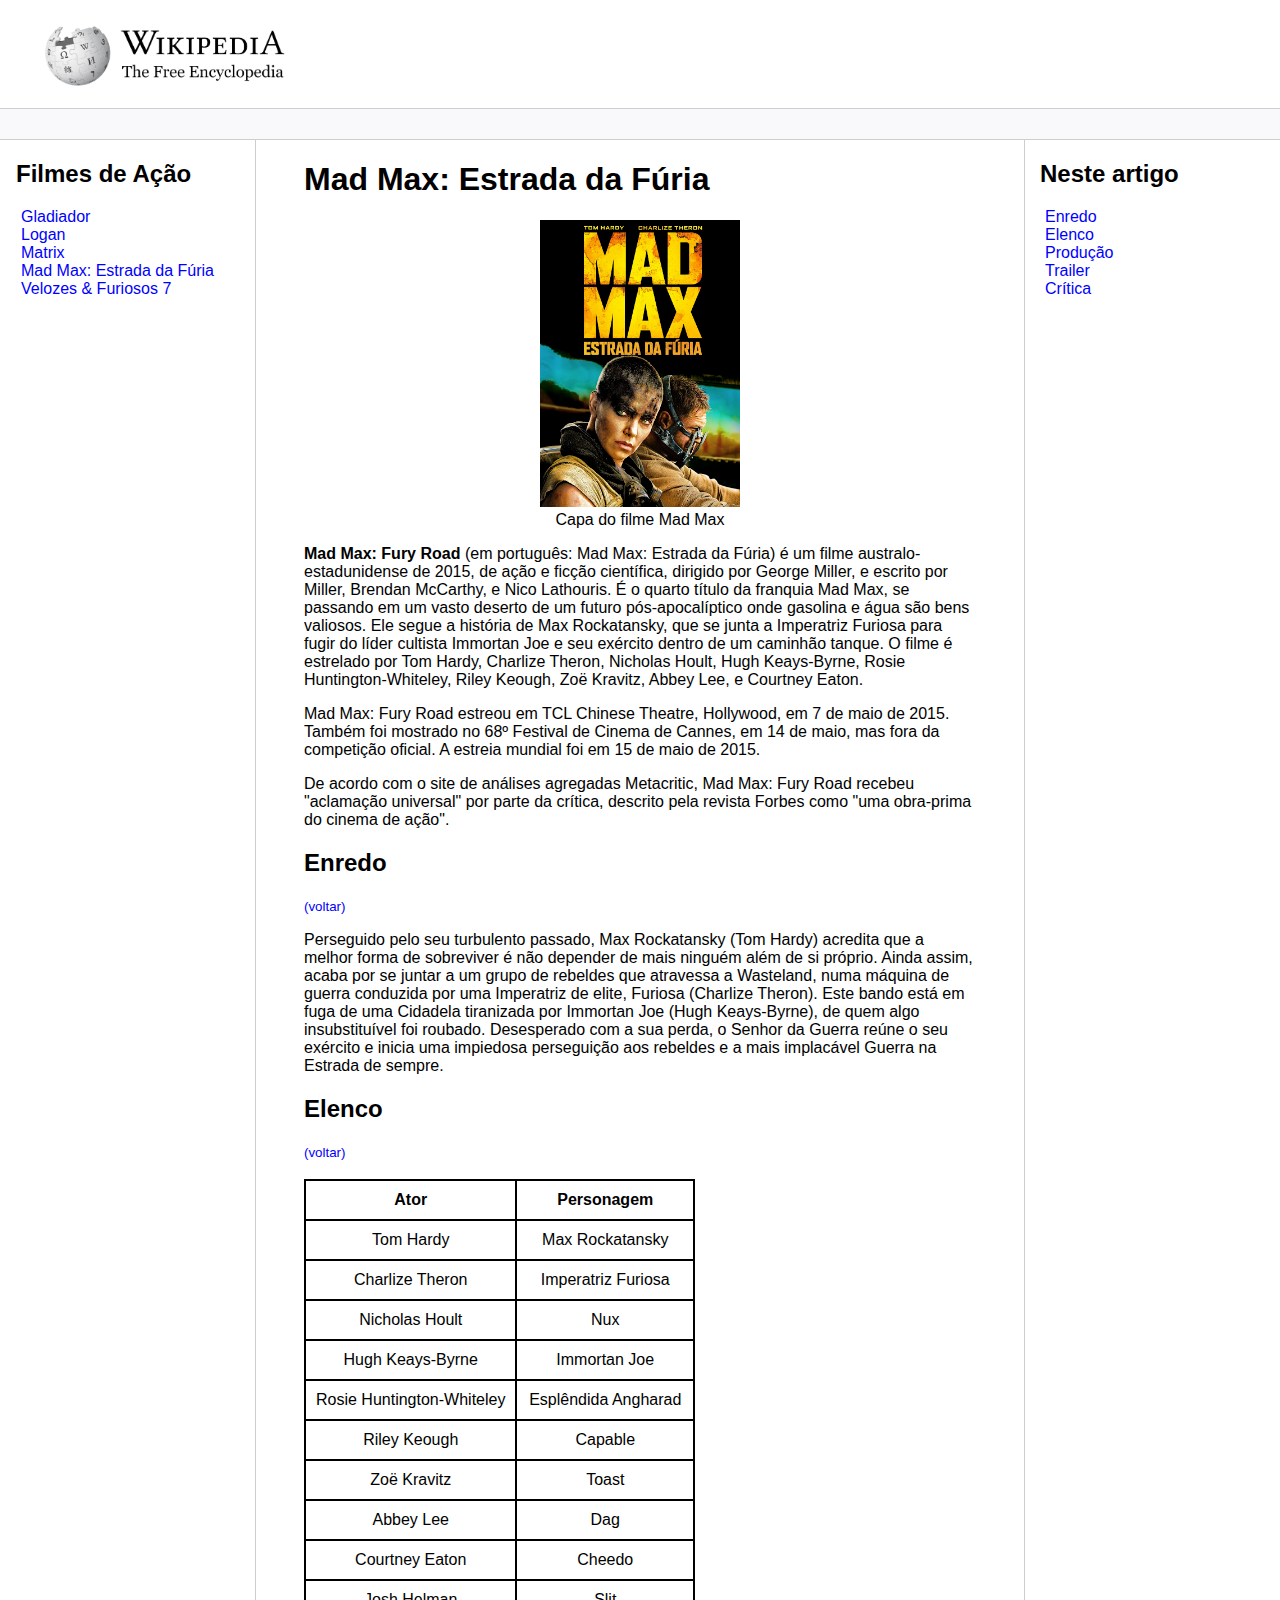
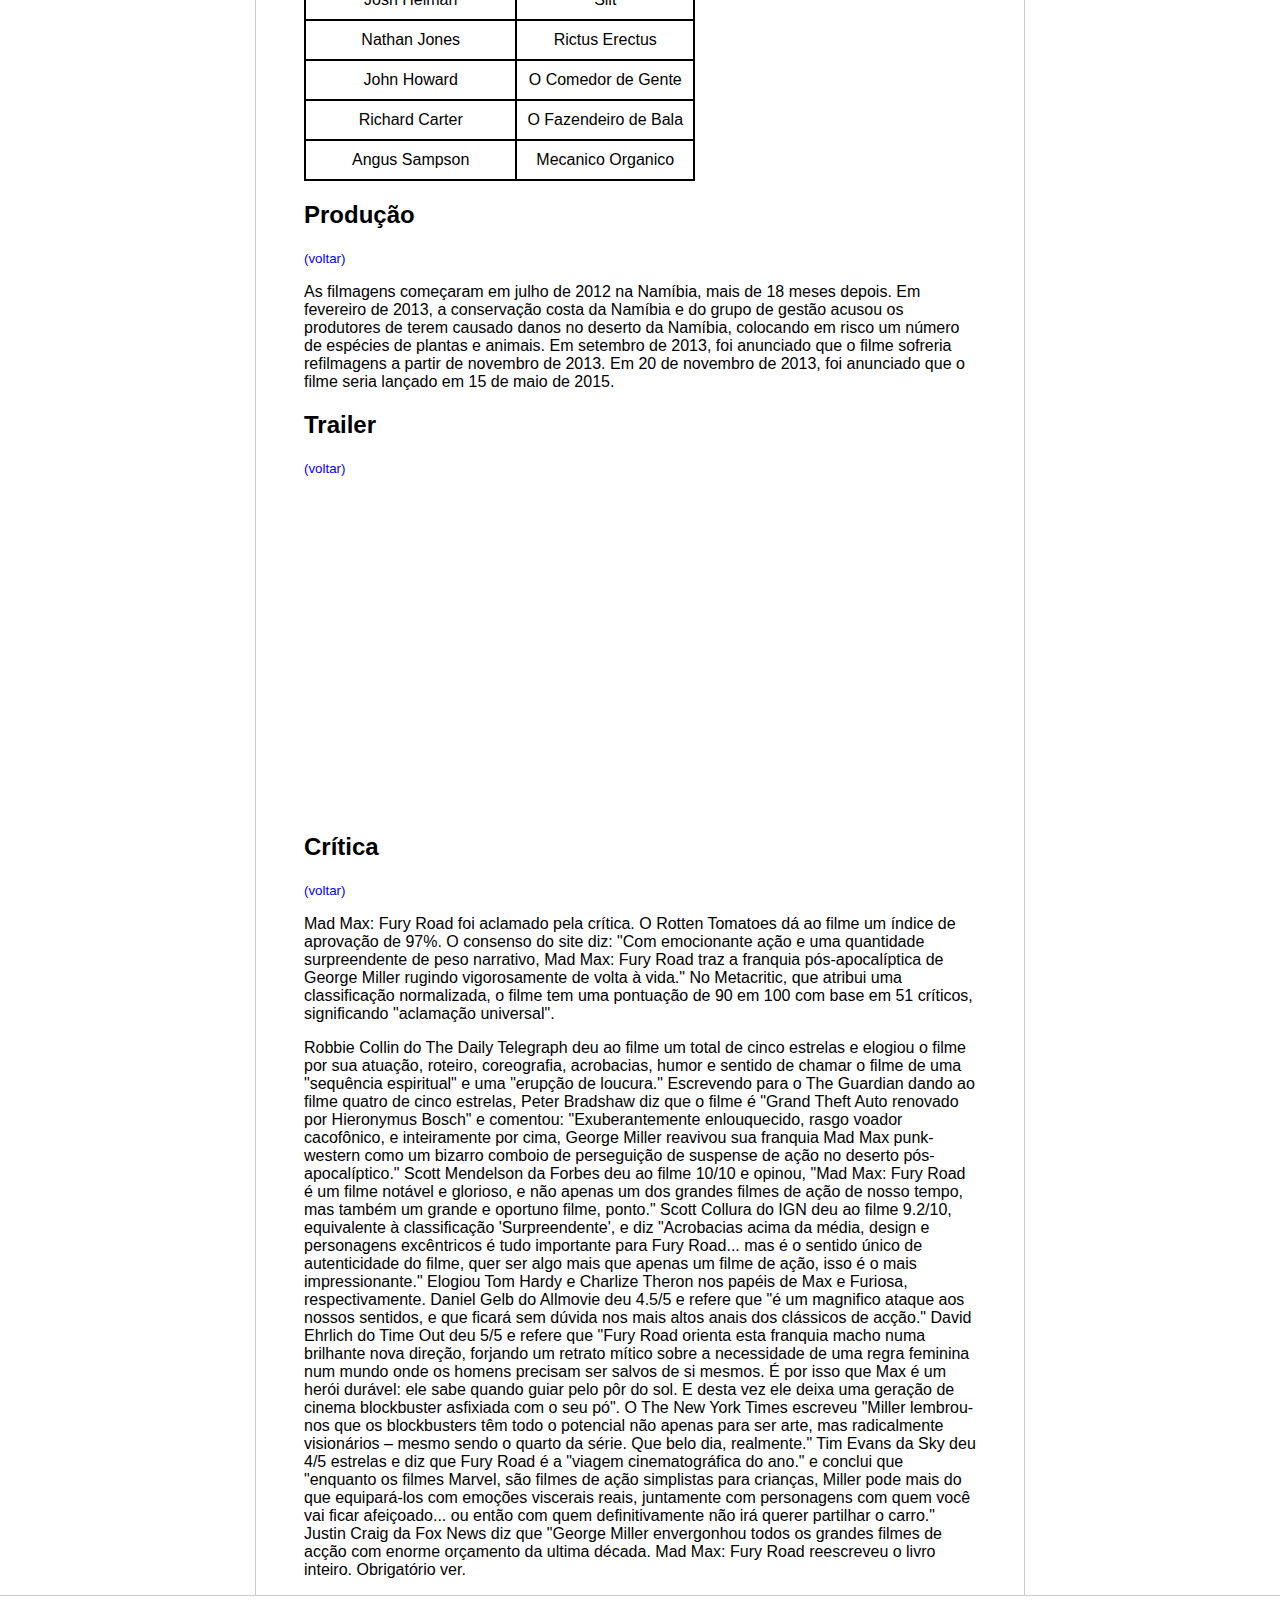
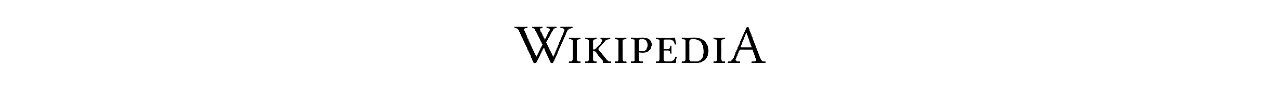
<file: page4.html>
<!DOCTYPE html>
<html lang="pt-br">
<head>
    <meta charset="UTF-8">
    <meta name="viewport" content="width=device-width, initial-scale=1.0">
    <title>Filme - Mad Max: Estrada da Fúria</title>
    <link rel="stylesheet" href="assets/css/style.css">
</head>
<body>
    <header>
        <figure>
            <img src="assets/images/logo-header.png" alt="Imagem da logo do cabeçalho do site" width="250">
        </figure>
    </header>

    <main>
        <section class="bar"></section>
        <section class="content">
            <aside class="sidebar">
                <h2>Filmes de Ação</h2>
                <ul>
                    <li><a href="index.html">Gladiador</a></li>
                    <li><a href="page2.html">Logan</a></li>
                    <li><a href="page3.html">Matrix</a></li>
                    <li><a href="page4.html">Mad Max: Estrada da Fúria</a></li>
                    <li><a href="page5.html">Velozes & Furiosos 7</a></li>
                </ul>
            </aside>
            <article class="main">
                <h1 id="inicio">Mad Max: Estrada da Fúria</h1>
                <figure>
                    <img src="assets/images/mad-max.png" alt="capa do filme Mad Max" width="200">
                    <figcaption>Capa do filme Mad Max</figcaption>
                </figure>
                <p>
                    <strong>Mad Max: Fury Road</strong> (em português: Mad Max: Estrada da Fúria) é um filme 
                    australo-estadunidense de 2015, de ação e ficção científica, dirigido por George Miller, e escrito por 
                    Miller, Brendan McCarthy, e Nico Lathouris. É o quarto título da franquia Mad Max, se passando em um vasto 
                    deserto de um futuro pós-apocalíptico onde gasolina e água são bens valiosos. Ele segue a história de Max 
                    Rockatansky, que se junta a Imperatriz Furiosa para fugir do líder cultista Immortan Joe e seu exército 
                    dentro de um caminhão tanque. O filme é estrelado por Tom Hardy, Charlize Theron, Nicholas Hoult, Hugh 
                    Keays-Byrne, Rosie Huntington-Whiteley, Riley Keough, Zoë Kravitz, Abbey Lee, e Courtney Eaton.
                </p>
                <p>
                    Mad Max: Fury Road estreou em TCL Chinese Theatre, Hollywood, em 7 de maio de 2015. Também foi mostrado 
                    no 68º Festival de Cinema de Cannes, em 14 de maio, mas fora da competição oficial. A estreia mundial foi 
                    em 15 de maio de 2015.
                </p>
                <p>
                    De acordo com o site de análises agregadas Metacritic, Mad Max: Fury Road recebeu "aclamação universal" 
                    por parte da crítica, descrito pela revista Forbes como "uma obra-prima do cinema de ação".
                </p>
                <h2 id="enredo">Enredo</h2>
                <small><a href="#inicio">(voltar)</a></small>
                <br>
                <p>
                    Perseguido pelo seu turbulento passado, Max Rockatansky (Tom Hardy) acredita que a melhor forma de 
                    sobreviver é não depender de mais ninguém além de si próprio. Ainda assim, acaba por se juntar a um grupo 
                    de rebeldes que atravessa a Wasteland, numa máquina de guerra conduzida por uma Imperatriz de elite, Furiosa 
                    (Charlize Theron). Este bando está em fuga de uma Cidadela tiranizada por Immortan Joe (Hugh Keays-Byrne), 
                    de quem algo insubstituível foi roubado. Desesperado com a sua perda, o Senhor da Guerra reúne o seu 
                    exército e inicia uma impiedosa perseguição aos rebeldes e a mais implacável Guerra na Estrada de sempre.
                </p>
                <h2 id="elenco">Elenco</h2>
                <small><a href="#inicio">(voltar)</a></small>
                <br>
                <br>
                <table cellspacing="0" cellpadding="10">
                    <thead>
                        <tr>
                            <th>Ator</th>
                            <th>Personagem</th>
                        </tr>
                    </thead>
                    <tbody>
                        <tr>
                            <td>Tom Hardy</td>
                            <td>Max Rockatansky</td>
                        </tr>
                        <tr>
                            <td>Charlize Theron</td>
                            <td>Imperatriz Furiosa</td>
                        </tr>
                        <tr>
                            <td>Nicholas Hoult</td>
                            <td>Nux</td>
                        </tr>
                        <tr>
                            <td>Hugh Keays-Byrne</td>
                            <td>Immortan Joe</td>
                        </tr>
                        <tr>
                            <td>Rosie Huntington-Whiteley</td>
                            <td>Esplêndida Angharad</td>
                        </tr>
                        <tr>
                            <td>Riley Keough</td>
                            <td>Capable</td>
                        </tr>
                        <tr>
                            <td>Zoë Kravitz</td>
                            <td>Toast</td>
                        </tr>
                        <tr>
                            <td>Abbey Lee</td>
                            <td>Dag</td>
                        </tr>
                        <tr>
                            <td>Courtney Eaton</td>
                            <td>Cheedo</td>
                        </tr>
                        <tr>
                            <td>Josh Helman</td>
                            <td>Slit</td>
                        </tr>
                        <tr>
                            <td>Nathan Jones</td>
                            <td>Rictus Erectus</td>
                        </tr>
                        <tr>
                            <td>John Howard</td>
                            <td>O Comedor de Gente</td>
                        </tr>
                        <tr>
                            <td>Richard Carter</td>
                            <td>O Fazendeiro de Bala</td>
                        </tr>
                        <tr>
                            <td>Angus Sampson</td>
                            <td>Mecanico Organico</td>
                        </tr>
                    </tbody>
                </table>
                <h2 id="producao">Produção</h2>
                <small><a href="#inicio">(voltar)</a></small>
                <br>
                <p>
                    As filmagens começaram em julho de 2012 na Namíbia, mais de 18 meses depois. Em fevereiro de 2013, a 
                    conservação costa da Namíbia e do grupo de gestão acusou os produtores de terem causado danos no deserto 
                    da Namíbia, colocando em risco um número de espécies de plantas e animais. Em setembro de 2013, foi 
                    anunciado que o filme sofreria refilmagens a partir de novembro de 2013. Em 20 de novembro de 2013, 
                    foi anunciado que o filme seria lançado em 15 de maio de 2015.
                </p>
                <h2 id="trailer">Trailer</h2>
                <small><a href="#inicio">(voltar)</a></small>
                <br>
                <br>
                <iframe width="560" height="315" src="https://www.youtube.com/embed/TdJ7DMwAukU?si=XE5QbN6RSZXgza7e" title="YouTube video player" frameborder="0" allow="accelerometer; autoplay; clipboard-write; encrypted-media; gyroscope; picture-in-picture; web-share" referrerpolicy="strict-origin-when-cross-origin" allowfullscreen></iframe>
                <h2 id="critica">Crítica</h2>
                <small><a href="#inicio">(voltar)</a></small>
                <br>
                <p>
                    Mad Max: Fury Road foi aclamado pela crítica. O Rotten Tomatoes dá ao filme um índice de aprovação de 97%. 
                    O consenso do site diz: "Com emocionante ação e uma quantidade surpreendente de peso narrativo, Mad Max: 
                    Fury Road traz a franquia pós-apocalíptica de George Miller rugindo vigorosamente de volta à vida." 
                    No Metacritic, que atribui uma classificação normalizada, o filme tem uma pontuação de 90 em 100 com base 
                    em 51 críticos, significando "aclamação universal".
                </p>
                <p>
                    Robbie Collin do The Daily Telegraph deu ao filme um total de cinco estrelas e elogiou o filme por sua 
                    atuação, roteiro, coreografia, acrobacias, humor e sentido de chamar o filme de uma "sequência espiritual" 
                    e uma "erupção de loucura." Escrevendo para o The Guardian dando ao filme quatro de cinco estrelas, Peter 
                    Bradshaw diz que o filme é "Grand Theft Auto renovado por Hieronymus Bosch" e comentou: "Exuberantemente 
                    enlouquecido, rasgo voador cacofônico, e inteiramente por cima, George Miller reavivou sua franquia Mad Max 
                    punk-western como um bizarro comboio de perseguição de suspense de ação no deserto pós-apocalíptico." Scott 
                    Mendelson da Forbes deu ao filme 10/10 e opinou, "Mad Max: Fury Road é um filme notável e glorioso, e não
                    apenas um dos grandes filmes de ação de nosso tempo, mas também um grande e oportuno filme, ponto." 
                    Scott Collura do IGN deu ao filme 9.2/10, equivalente à classificação 'Surpreendente', e diz "Acrobacias 
                    acima da média, design e personagens excêntricos é tudo importante para Fury Road... mas é o sentido único 
                    de autenticidade do filme, quer ser algo mais que apenas um filme de ação, isso é o mais impressionante." 
                    Elogiou Tom Hardy e Charlize Theron nos papéis de Max e Furiosa, respectivamente. Daniel Gelb do Allmovie 
                    deu 4.5/5 e refere que "é um magnifico ataque aos nossos sentidos, e que ficará sem dúvida nos mais altos 
                    anais dos clássicos de acção." David Ehrlich do Time Out deu 5/5 e refere que "Fury Road orienta esta 
                    franquia macho numa brilhante nova direção, forjando um retrato mítico sobre a necessidade de uma regra 
                    feminina num mundo onde os homens precisam ser salvos de si mesmos. É por isso que Max é um herói durável: 
                    ele sabe quando guiar pelo pôr do sol. E desta vez ele deixa uma geração de cinema blockbuster asfixiada 
                    com o seu pó". O The New York Times escreveu "Miller lembrou-nos que os blockbusters têm todo o potencial 
                    não apenas para ser arte, mas radicalmente visionários – mesmo sendo o quarto da série. Que belo dia, 
                    realmente." Tim Evans da Sky deu 4/5 estrelas e diz que Fury Road é a "viagem cinematográfica do ano." 
                    e conclui que "enquanto os filmes Marvel, são filmes de ação simplistas para crianças, Miller pode mais 
                    do que equipará-los com emoções viscerais reais, juntamente com personagens com quem você vai ficar 
                    afeiçoado... ou então com quem definitivamente não irá querer partilhar o carro." Justin Craig da Fox News 
                    diz que "George Miller envergonhou todos os grandes filmes de acção com enorme orçamento da ultima década. 
                    Mad Max: Fury Road reescreveu o livro inteiro. Obrigatório ver.
                </p>
            </article>
            <nav class="anchors">
                <h2>Neste artigo</h2>
                <ul>
                    <li><a href="#enredo">Enredo</a></li>
                    <li><a href="#elenco">Elenco</a></li>
                    <li><a href="#producao">Produção</a></li>
                    <li><a href="#trailer">Trailer</a></li>
                    <li><a href="#critica">Crítica</a></li>
                </ul>
            </nav>
        </section>
    </main>

    <footer>
        <figure>
            <img src="assets/images/logo-footer.png" alt="Imagem da logo do rodapé do site" width="300">
        </figure>
    </footer>
</body>
</html>
</file>
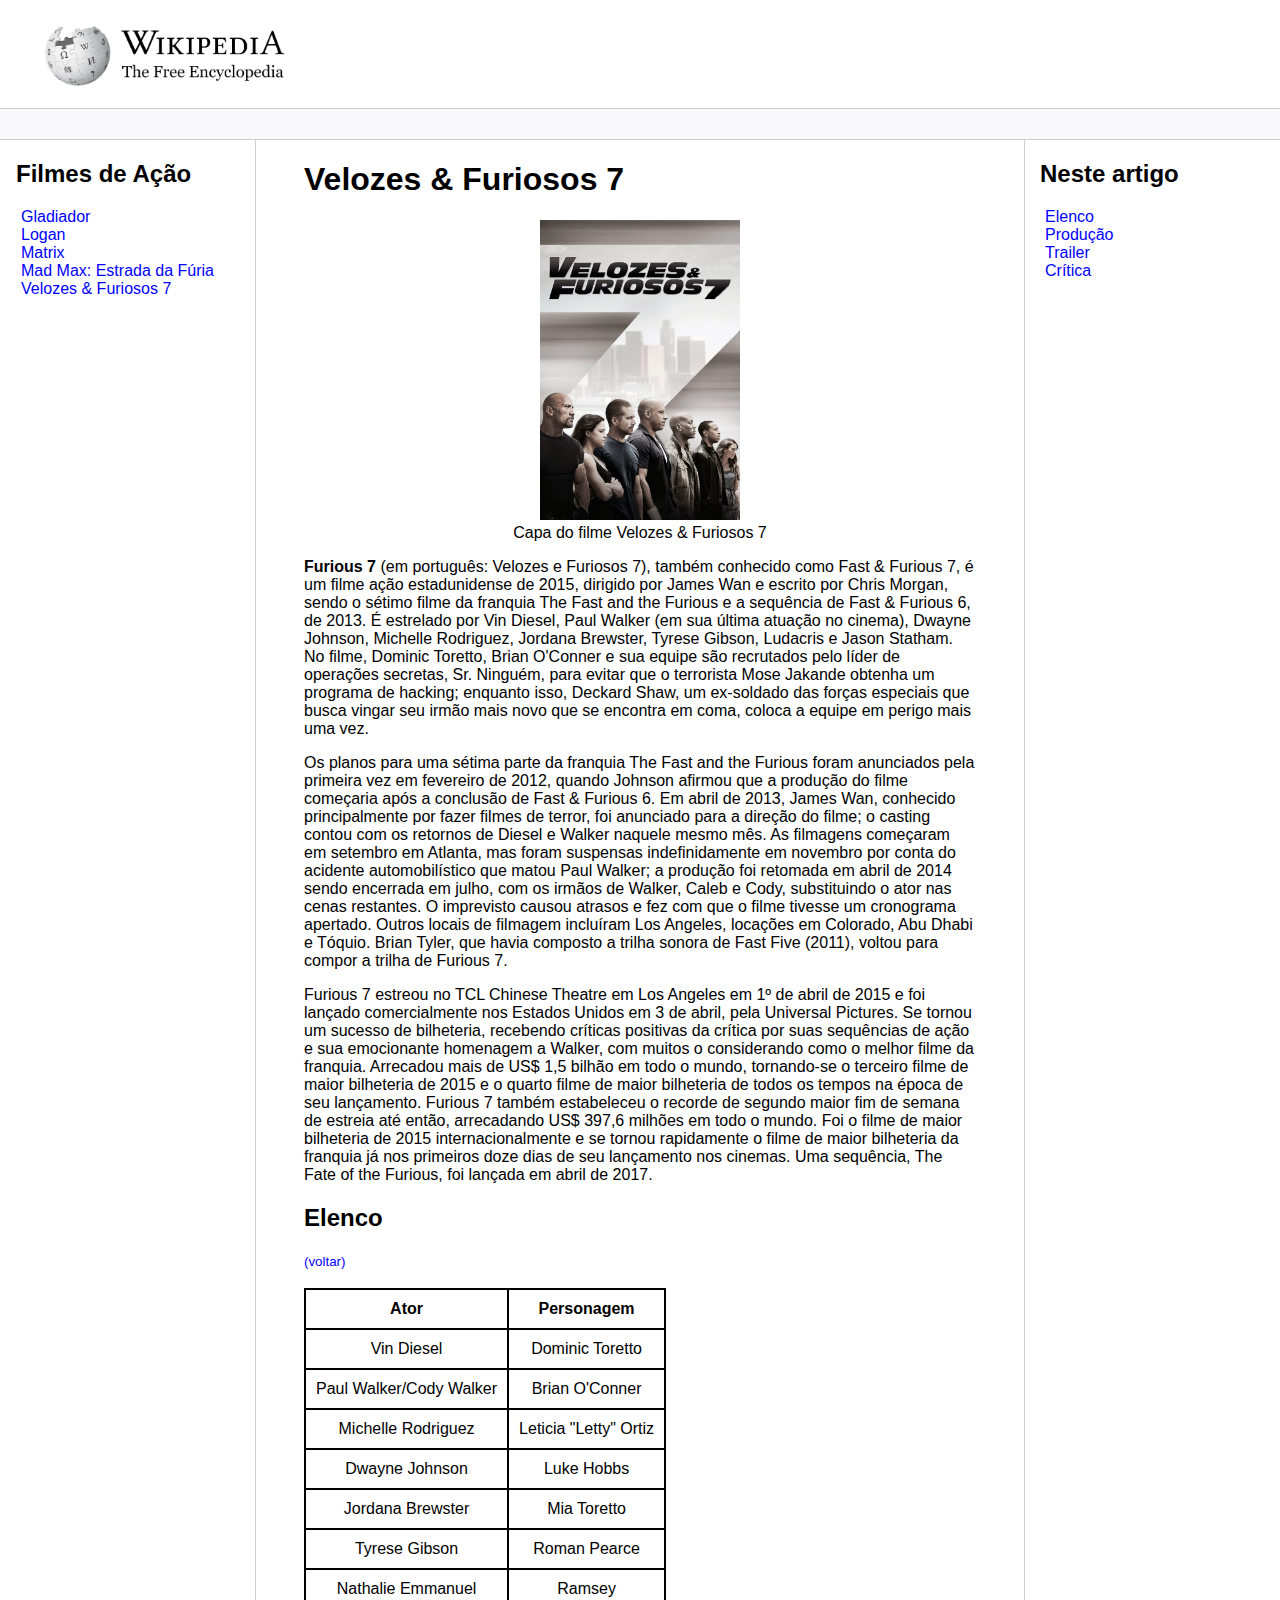
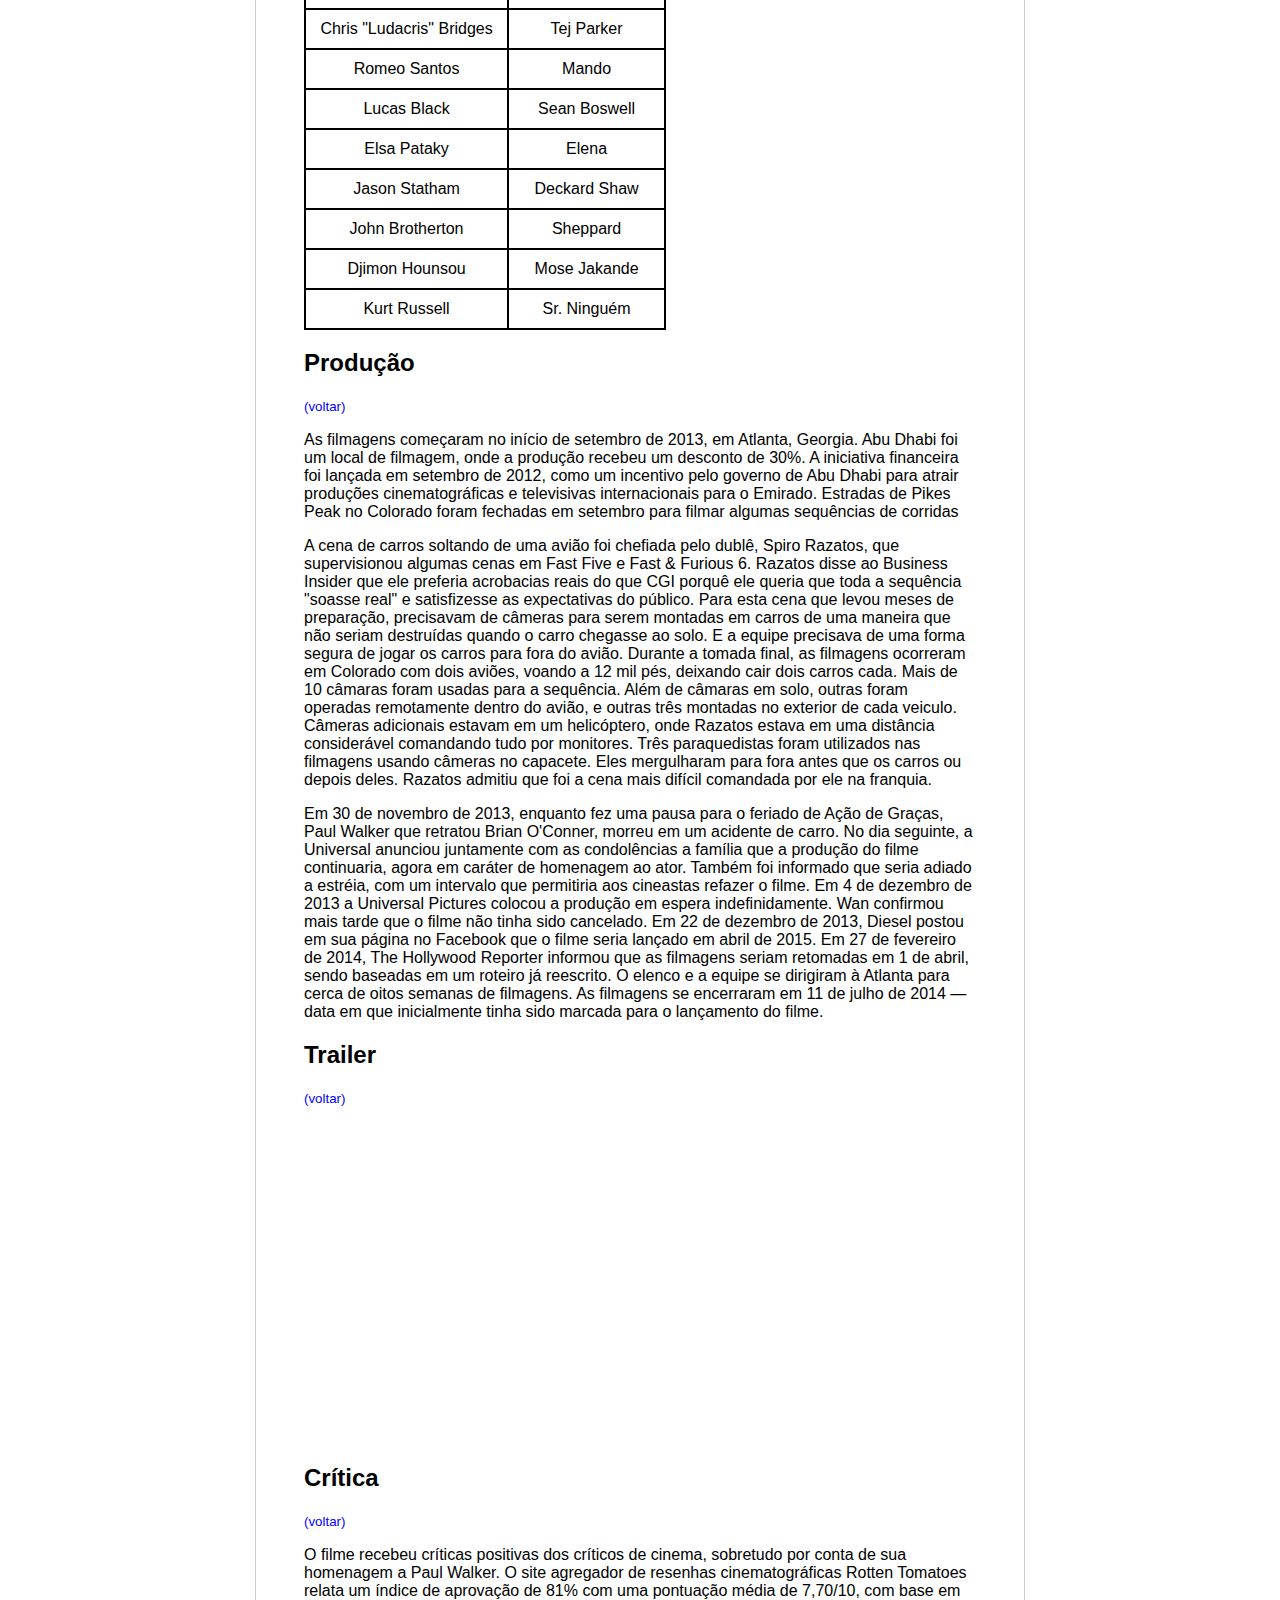
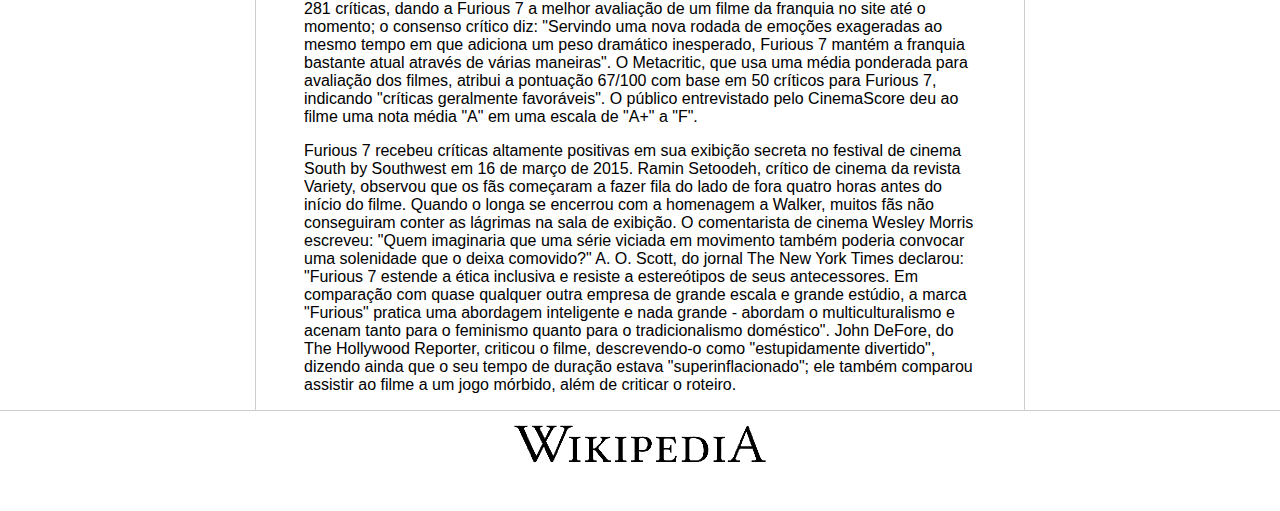
<file: page5.html>
<!DOCTYPE html>
<html lang="pt-br">
<head>
    <meta charset="UTF-8">
    <meta name="viewport" content="width=device-width, initial-scale=1.0">
    <title>Filme - Velozes & Furiosos 7</title>
    <link rel="stylesheet" href="assets/css/style.css">
</head>
<body>
    <header>
        <figure>
            <img src="assets/images/logo-header.png" alt="Imagem da logo do cabeçalho do site" width="250">
        </figure>
    </header>

    <main>
        <section class="bar"></section>
        <section class="content">
            <aside class="sidebar">
                <h2>Filmes de Ação</h2>
                <ul>
                    <li><a href="index.html">Gladiador</a></li>
                    <li><a href="page2.html">Logan</a></li>
                    <li><a href="page3.html">Matrix</a></li>
                    <li><a href="page4.html">Mad Max: Estrada da Fúria</a></li>
                    <li><a href="page5.html">Velozes & Furiosos 7</a></li>
                </ul>
            </aside>
            <article class="main">
                <h1 id="inicio">Velozes & Furiosos 7</h1>
                <figure>
                    <img src="assets/images/velozes-furiosos.webp" alt="capa do filme Velozes & Furiosos 7" width="200">
                    <figcaption>Capa do filme Velozes & Furiosos 7</figcaption>
                </figure>
                <p>
                    <strong>Furious 7</strong> (em português: Velozes e Furiosos 7), também conhecido como Fast & Furious 7, 
                    é um filme ação estadunidense de 2015, dirigido por James Wan e escrito por Chris Morgan, sendo o sétimo 
                    filme da franquia The Fast and the Furious e a sequência de Fast & Furious 6, de 2013. É estrelado por Vin 
                    Diesel, Paul Walker (em sua última atuação no cinema), Dwayne Johnson, Michelle Rodriguez, Jordana Brewster, 
                    Tyrese Gibson, Ludacris e Jason Statham. No filme, Dominic Toretto, Brian O'Conner e sua equipe são 
                    recrutados pelo líder de operações secretas, Sr. Ninguém, para evitar que o terrorista Mose Jakande obtenha 
                    um programa de hacking; enquanto isso, Deckard Shaw, um ex-soldado das forças especiais que busca vingar 
                    seu irmão mais novo que se encontra em coma, coloca a equipe em perigo mais uma vez.
                </p>
                <p>
                    Os planos para uma sétima parte da franquia The Fast and the Furious foram anunciados pela primeira vez em 
                    fevereiro de 2012, quando Johnson afirmou que a produção do filme começaria após a conclusão de Fast & 
                    Furious 6. Em abril de 2013, James Wan, conhecido principalmente por fazer filmes de terror, foi anunciado 
                    para a direção do filme; o casting contou com os retornos de Diesel e Walker naquele mesmo mês. As 
                    filmagens começaram em setembro em Atlanta, mas foram suspensas indefinidamente em novembro por conta 
                    do acidente automobilístico que matou Paul Walker; a produção foi retomada em abril de 2014 sendo 
                    encerrada em julho, com os irmãos de Walker, Caleb e Cody, substituindo o ator nas cenas restantes. 
                    O imprevisto causou atrasos e fez com que o filme tivesse um cronograma apertado. Outros locais de filmagem 
                    incluíram Los Angeles, locações em Colorado, Abu Dhabi e Tóquio. Brian Tyler, que havia composto a trilha 
                    sonora de Fast Five (2011), voltou para compor a trilha de Furious 7.
                </p>
                <p>
                    Furious 7 estreou no TCL Chinese Theatre em Los Angeles em 1º de abril de 2015 e foi lançado comercialmente 
                    nos Estados Unidos em 3 de abril, pela Universal Pictures. Se tornou um sucesso de bilheteria, recebendo 
                    críticas positivas da crítica por suas sequências de ação e sua emocionante homenagem a Walker, com muitos 
                    o considerando como o melhor filme da franquia. Arrecadou mais de US$ 1,5 bilhão em todo o mundo, 
                    tornando-se o terceiro filme de maior bilheteria de 2015 e o quarto filme de maior bilheteria de todos os 
                    tempos na época de seu lançamento. Furious 7 também estabeleceu o recorde de segundo maior fim de semana de 
                    estreia até então, arrecadando US$ 397,6 milhões em todo o mundo. Foi o filme de maior bilheteria de 2015 
                    internacionalmente e se tornou rapidamente o filme de maior bilheteria da franquia já nos primeiros doze 
                    dias de seu lançamento nos cinemas. Uma sequência, The Fate of the Furious, foi lançada em abril de 2017.
                </p>
                <h2 id="elenco">Elenco</h2>
                <small><a href="#inicio">(voltar)</a></small>
                <br>
                <br>
                <table cellspacing="0" cellpadding="10">
                    <thead>
                        <tr>
                            <th>Ator</th>
                            <th>Personagem</th>
                        </tr>
                    </thead>
                    <tbody>
                        <tr>
                            <td>Vin Diesel</td>
                            <td>Dominic Toretto</td>
                        </tr>
                        <tr>
                            <td>Paul Walker/Cody Walker</td>
                            <td>Brian O'Conner</td>
                        </tr>
                        <tr>
                            <td>Michelle Rodriguez</td>
                            <td>Leticia "Letty" Ortiz</td>
                        </tr>
                        <tr>
                            <td>Dwayne Johnson</td>
                            <td>Luke Hobbs</td>
                        </tr>
                        <tr>
                            <td>Jordana Brewster</td>
                            <td>Mia Toretto</td>
                        </tr>
                        <tr>
                            <td>Tyrese Gibson</td>
                            <td>Roman Pearce</td>
                        </tr>
                        <tr>
                            <td>Nathalie Emmanuel</td>
                            <td>Ramsey</td>
                        </tr>
                        <tr>
                            <td>Chris "Ludacris" Bridges</td>
                            <td>Tej Parker</td>
                        </tr>
                        <tr>
                            <td>Romeo Santos</td>
                            <td>Mando</td>
                        </tr>
                        <tr>
                            <td>Lucas Black</td>
                            <td>Sean Boswell</td>
                        </tr>
                        <tr>
                            <td>Elsa Pataky</td>
                            <td>Elena</td>
                        </tr>
                        <tr>
                            <td>Jason Statham</td>
                            <td>Deckard Shaw</td>
                        </tr>
                        <tr>
                            <td>John Brotherton</td>
                            <td>Sheppard</td>
                        </tr>
                        <tr>
                            <td>Djimon Hounsou</td>
                            <td>Mose Jakande</td>
                        </tr>
                        <tr>
                            <td>Kurt Russell</td>
                            <td>Sr. Ninguém</td>
                        </tr>
                    </tbody>
                </table>
                <h2 id="producao">Produção</h2>
                <small><a href="#inicio">(voltar)</a></small>
                <br>
                <p>
                    As filmagens começaram no início de setembro de 2013, em Atlanta, Georgia. Abu Dhabi foi um local de 
                    filmagem, onde a produção recebeu um desconto de 30%. A iniciativa financeira foi lançada em setembro 
                    de 2012, como um incentivo pelo governo de Abu Dhabi para atrair produções cinematográficas e televisivas 
                    internacionais para o Emirado. Estradas de Pikes Peak no Colorado foram fechadas em setembro para 
                    filmar algumas sequências de corridas
                </p>
                <p>
                    A cena de carros soltando de uma avião foi chefiada pelo dublê, Spiro Razatos, que supervisionou algumas 
                    cenas em Fast Five e Fast & Furious 6. Razatos disse ao Business Insider que ele preferia acrobacias reais 
                    do que CGI porquê ele queria que toda a sequência "soasse real" e satisfizesse as expectativas do público. 
                    Para esta cena que levou meses de preparação, precisavam de câmeras para serem montadas em carros de uma 
                    maneira que não seriam destruídas quando o carro chegasse ao solo. E a equipe precisava de uma forma segura 
                    de jogar os carros para fora do avião. Durante a tomada final, as filmagens ocorreram em Colorado com dois 
                    aviões, voando a 12 mil pés, deixando cair dois carros cada. Mais de 10 câmaras foram usadas para a sequência. 
                    Além de câmaras em solo, outras foram operadas remotamente dentro do avião, e outras três montadas no exterior 
                    de cada veiculo. Câmeras adicionais estavam em um helicóptero, onde Razatos estava em uma distância 
                    considerável comandando tudo por monitores. Três paraquedistas foram utilizados nas filmagens usando 
                    câmeras no capacete. Eles mergulharam para fora antes que os carros ou depois deles. Razatos admitiu que 
                    foi a cena mais difícil comandada por ele na franquia.
                </p>
                <p>
                    Em 30 de novembro de 2013, enquanto fez uma pausa para o feriado de Ação de Graças, Paul Walker que 
                    retratou Brian O'Conner, morreu em um acidente de carro. No dia seguinte, a Universal anunciou juntamente 
                    com as condolências a família que a produção do filme continuaria, agora em caráter de homenagem ao ator. 
                    Também foi informado que seria adiado a estréia, com um intervalo que permitiria aos cineastas refazer o 
                    filme. Em 4 de dezembro de 2013 a Universal Pictures colocou a produção em espera indefinidamente. Wan 
                    confirmou mais tarde que o filme não tinha sido cancelado. Em 22 de dezembro de 2013, Diesel postou em sua 
                    página no Facebook que o filme seria lançado em abril de 2015. Em 27 de fevereiro de 2014, The Hollywood 
                    Reporter informou que as filmagens seriam retomadas em 1 de abril, sendo baseadas em um roteiro já reescrito. 
                    O elenco e a equipe se dirigiram à Atlanta para cerca de oitos semanas de filmagens. As filmagens se 
                    encerraram em 11 de julho de 2014 — data em que inicialmente tinha sido marcada para o lançamento do filme.
                </p>
                <h2 id="trailer">Trailer</h2>
                <small><a href="#inicio">(voltar)</a></small>
                <br>
                <br>
                <iframe width="560" height="315" src="https://www.youtube.com/embed/hujU0dw6Erk?si=7xItPOPjpcX8f4J2" title="YouTube video player" frameborder="0" allow="accelerometer; autoplay; clipboard-write; encrypted-media; gyroscope; picture-in-picture; web-share" referrerpolicy="strict-origin-when-cross-origin" allowfullscreen></iframe>
                <h2 id="critica">Crítica</h2>
                <small><a href="#inicio">(voltar)</a></small>
                <br>
                <p>
                    O filme recebeu críticas positivas dos críticos de cinema, sobretudo por conta de sua homenagem a Paul 
                    Walker. O site agregador de resenhas cinematográficas Rotten Tomatoes relata um índice de aprovação de 
                    81% com uma pontuação média de 7,70/10, com base em 281 críticas, dando a Furious 7 a melhor avaliação 
                    de um filme da franquia no site até o momento; o consenso crítico diz: "Servindo uma nova rodada de emoções 
                    exageradas ao mesmo tempo em que adiciona um peso dramático inesperado, Furious 7 mantém a franquia 
                    bastante atual através de várias maneiras". O Metacritic, que usa uma média ponderada para avaliação 
                    dos filmes, atribui a pontuação 67/100 com base em 50 críticos para Furious 7, indicando "críticas 
                    geralmente favoráveis". O público entrevistado pelo CinemaScore deu ao filme uma nota média "A" em 
                    uma escala de "A+" a "F".
                </p>
                <p>
                    Furious 7 recebeu críticas altamente positivas em sua exibição secreta no festival de cinema South by 
                    Southwest em 16 de março de 2015. Ramin Setoodeh, crítico de cinema da revista Variety, observou que 
                    os fãs começaram a fazer fila do lado de fora quatro horas antes do início do filme. Quando o longa 
                    se encerrou com a homenagem a Walker, muitos fãs não conseguiram conter as lágrimas na sala de exibição. 
                    O comentarista de cinema Wesley Morris escreveu: "Quem imaginaria que uma série viciada em movimento
                    também poderia convocar uma solenidade que o deixa comovido?" A. O. Scott, do jornal The New York Times 
                    declarou: "Furious 7 estende a ética inclusiva e resiste a estereótipos de seus antecessores. Em comparação 
                    com quase qualquer outra empresa de grande escala e grande estúdio, a marca "Furious" pratica uma abordagem 
                    inteligente e nada grande - abordam o multiculturalismo e acenam tanto para o feminismo quanto para o 
                    tradicionalismo doméstico". John DeFore, do The Hollywood Reporter, criticou o filme, descrevendo-o como 
                    "estupidamente divertido", dizendo ainda que o seu tempo de duração estava "superinflacionado"; ele 
                    também comparou assistir ao filme a um jogo mórbido, além de criticar o roteiro.
                </p>
            </article>
            <nav class="anchors">
                <h2>Neste artigo</h2>
                <ul>
                    <li><a href="#elenco">Elenco</a></li>
                    <li><a href="#producao">Produção</a></li>
                    <li><a href="#trailer">Trailer</a></li>
                    <li><a href="#critica">Crítica</a></li>
                </ul>
            </nav>
        </section>
    </main>

    <footer>
        <img src="assets/images/logo-footer.png" alt="Imagem da logo do rodapé do site" width="300">
    </footer>
</body>
</html>
</file>
<file: assets/css/style.css>
body, html {
    margin: 0;
    padding: 0;
    font-family: 'Segoe UI', Tahoma, Geneva, Verdana, sans-serif;
}

ul {
    list-style: none;
    padding-left: 5px;
}

a {
    color:blue;
    text-decoration: none;
}

.bar {
    background-color: #f9f9fb;
    padding:15px;
    border-top: solid 1px #cdcdcd;
    border-bottom: solid 1px #cdcdcd;
}

.content {
    max-width: 1440px;
    margin: auto;
    grid-gap: 3rem;
    display: grid;
    gap: 3rem;
    grid-template-areas: "sidebar main anchors";
    grid-template-columns: minmax(0,15rem) minmax(0,2.5fr) minmax(0,15rem);
    padding-left: 1rem;
    padding-right: 1rem;
}

.footer {
    min-height: 100px;
    border-top: solid 1px #cdcdcd;
}

footer {
    min-height: 100px;
    border-top: solid 1px #cdcdcd;
    text-align: center;
}

.anchors {
    border-left: solid 1px #cdcdcd;
    padding-left: 15px;
}

.sidebar {
    border-right: solid 1px #cdcdcd;
}

main figure {
    text-align: center;
}

table {
    text-align: center;
    border: 1px solid black;
}

thead th {
    border: 1px solid black;
}

tbody td {
    border: 1px solid black;
}
</file>
